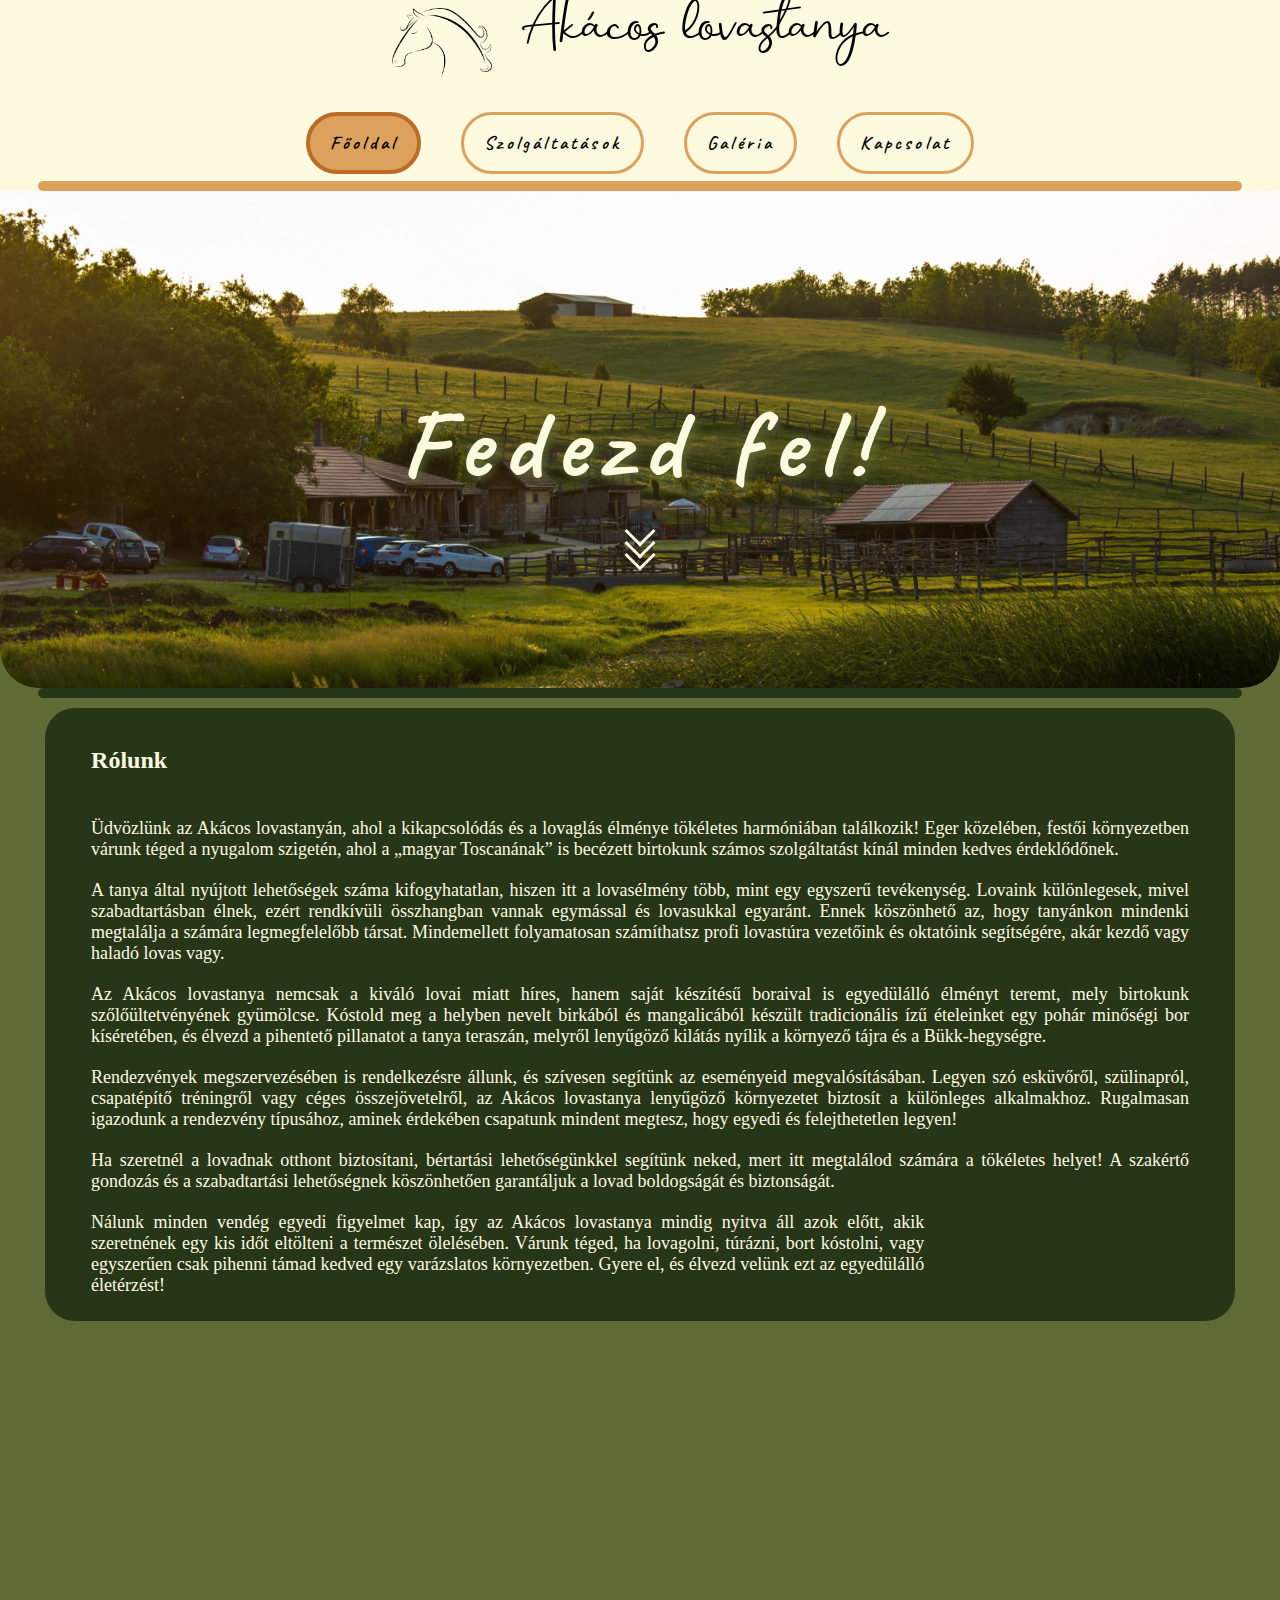
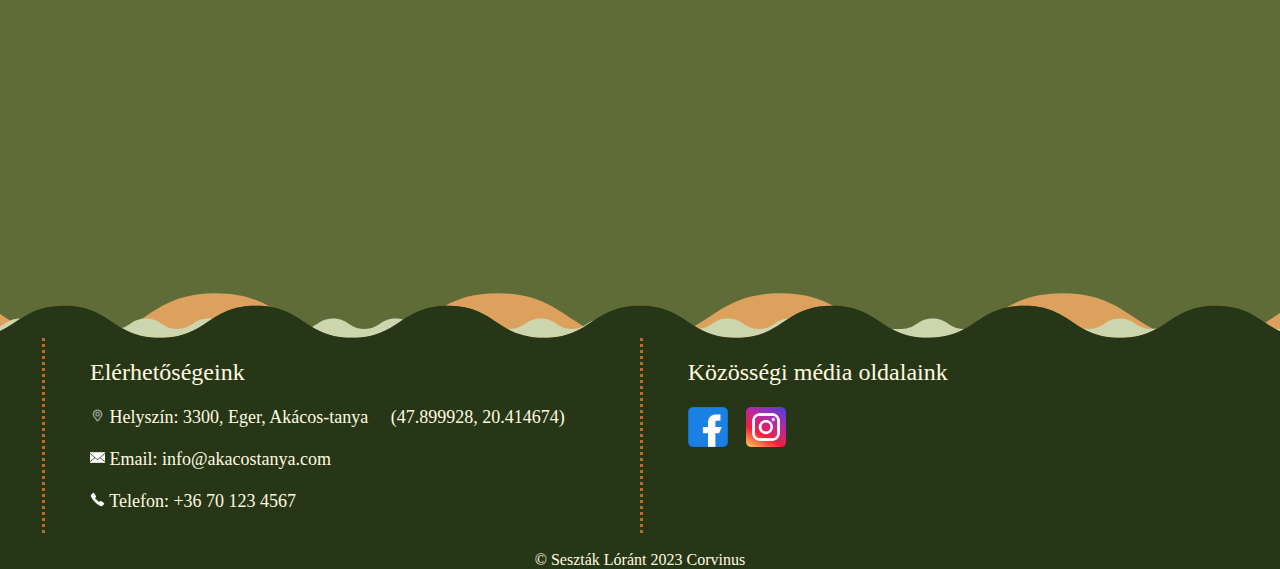
<file: index.html>
<!DOCTYPE html>
<html lang="hu">
<head>
<meta name="author" content="Seszták Lóránt">
<meta name="copyright" content="csak oktatási célokra">
<meta name="description" content="Az Akácos Lovastanya weboldalának főoldala">
<meta charset="UTF-8">
<meta name="viewport" content="width=device-width, initial-scale=1.0">
<link rel="icon" type="image/png" href="kepek/favicon/ms-icon-310x310.png">
<link href="https://fonts.googleapis.com/css2?family=Caveat&display=swap" rel="stylesheet">
<title>Akácos lovastanya</title>
<link href="beadando.css" rel="stylesheet">
<script src="beuszas.js"></script>
</head>
  <body>
    <div class ="marad">
        <header>
            <a href="#"><img src="kepek/logok/logo.png" alt="Az Akácos lovastanya logója"></a>
            <a href="#"><h1>Akácos lovastanya</h1></a>
        </header>
    </div>
    <div class = "gorgetheto">
        <nav id = "navlist">
            <ul>
              <li id="current"><a href="#">Főoldal<span></span><span></span><span></span><span></span></a></li>
              <li><a href="szolgaltatasok.html">Szolgáltatások<span></span><span></span><span></span><span></span></a></li>
              <li><a href="galeria.html">Galéria<span></span><span></span><span></span><span></span></a></li>
              <li><a href="kapcsolat.html">Kapcsolat<span></span><span></span><span></span><span></span></a></li>
            </ul>
        </nav>
        <div class = "fovonal">
            <hr>
        </div>
    </div> 
    <div class = "containerimg">
        <figure>
            <img src="kepek/tanya/fokep.jpg" alt="Az akácos lovastanya a naplementében.">
        </figure>
        <div class="text-block beuszas">
            <a href="#felfedez"><h2>Fedezd fel!</h2></a>
        </div>
        <div class="text-block-nyil beuszas">
          <a href="#felfedez">
          <span></span>
          <span></span>
          <span></span></a>
        </div>
    </div>
    <div class = "masodvonal">
        <hr>
        <a class="anchor" id="felfedez"></a>
    </div>
    <article class = "container">
    <div>
      <div class = "fooldal beuszas">
        <div>
          <h3>Rólunk</h3>
        </div>
        <div>
            Üdvözlünk az Akácos lovastanyán, ahol a kikapcsolódás és a lovaglás élménye tökéletes harmóniában találkozik! Eger közelében, festői környezetben várunk téged a nyugalom szigetén, ahol a „magyar Toscanának” is becézett birtokunk számos szolgáltatást kínál minden kedves érdeklődőnek.
        </div>
        <div>
          A tanya által nyújtott lehetőségek száma kifogyhatatlan, hiszen itt a lovasélmény több, mint egy egyszerű tevékenység. Lovaink különlegesek, mivel szabadtartásban élnek, ezért rendkívüli összhangban vannak egymással és lovasukkal egyaránt. Ennek köszönhető az, hogy tanyánkon mindenki megtalálja a számára legmegfelelőbb társat. Mindemellett folyamatosan számíthatsz profi lovastúra vezetőink és oktatóink segítségére, akár kezdő vagy haladó lovas vagy.
        </div>
        <div>
          Az Akácos lovastanya nemcsak a kiváló lovai miatt híres, hanem saját készítésű boraival is egyedülálló élményt teremt, mely birtokunk szőlőültetvényének gyümölcse. Kóstold meg a helyben nevelt birkából és mangalicából készült tradicionális ízű ételeinket egy pohár minőségi bor kíséretében, és élvezd a pihentető pillanatot a tanya teraszán, melyről lenyűgöző kilátás nyílik a környező tájra és a Bükk-hegységre.
        </div>
        <div>
          Rendezvények megszervezésében is rendelkezésre állunk, és szívesen segítünk az eseményeid megvalósításában. Legyen szó esküvőről, szülinapról, csapatépítő tréningről vagy céges összejövetelről, az Akácos lovastanya lenyűgöző környezetet biztosít a különleges alkalmakhoz. Rugalmasan igazodunk a rendezvény típusához, aminek érdekében csapatunk mindent megtesz, hogy egyedi és felejthetetlen legyen!
        </div>
        <div>
          Ha szeretnél a lovadnak otthont biztosítani, bértartási lehetőségünkkel segítünk neked, mert itt megtalálod számára a tökéletes helyet! A szakértő gondozás és a szabadtartási lehetőségnek köszönhetően garantáljuk a lovad boldogságát és biztonságát.

        </div>
        <div>
          <div class="mellette">
            <div class="mellette1">
              Nálunk minden vendég egyedi figyelmet kap, így az Akácos lovastanya mindig nyitva áll azok előtt, akik szeretnének egy kis időt eltölteni a természet ölelésében. Várunk téged, ha lovagolni, túrázni, bort kóstolni, vagy egyszerűen csak pihenni támad kedved egy varázslatos környezetben. Gyere el, és élvezd velünk ezt az egyedülálló életérzést!
            </div>
            <div class="mellette2 beuszas">
              <a href="szolgaltatasok.html"><strong>Fedezd fel a szolgáltatásainkat!</strong></a>
            </div>
          </div>
        </div>
      </div>
      <div class = "fooldal beuszas">
        <div>
          <h3>Helyszín</h3>
        </div>
        <div>
          <iframe src="https://www.google.com/maps/embed?pb=!1m18!1m12!1m3!1d10699.535633844147!2d20.40946541008202!3d47.899932226781544!2m3!1f0!2f0!3f0!3m2!1i1024!2i768!4f13.1!3m3!1m2!1s0x474093f2fdf0b1f1%3A0xaa1a38ea3ffb01c2!2sAk%C3%A1cos-Tanya!5e0!3m2!1shu!2shu!4v1699645693587!5m2!1shu!2shu" height="300" style="border:0;" allowfullscreen="" loading="lazy" referrerpolicy="no-referrer-when-downgrade"></iframe>
        </div>
      </div>
    </div>
    </article>
    <div class="row">
        <svg preserveAspectRatio="xMidYMax meet" class="svg-separator sep1" viewBox="0 0 1600 100"
          data-height="100">
          <path class="" style="opacity: 1;fill: #dda15e;" d="M1040,56c0.5,0,1,0,1.6,0c-16.6-8.9-36.4-15.7-66.4-15.7c-56,0-76.8,23.7-106.9,41C881.1,89.3,895.6,96,920,96
            C979.5,96,980,56,1040,56z">
          </path>
          <path class="" style="opacity: 1;fill: #dda15e;" d="M1699.8,96l0,10H1946l-0.3-6.9c0,0,0,0-88,0s-88.6-58.8-176.5-58.8c-51.4,0-73,20.1-99.6,36.8
            c14.5,9.6,29.6,18.9,58.4,18.9C1699.8,96,1699.8,96,1699.8,96z">
          </path>
          <path class="" style="opacity: 1;fill: #dda15e;" d="M1400,96c19.5,0,32.7-4.3,43.7-10c-35.2-17.3-54.1-45.7-115.5-45.7c-32.3,0-52.8,7.9-70.2,17.8
            c6.4-1.3,13.6-2.1,22-2.1C1340.1,56,1340.3,96,1400,96z">
          </path>
          <path class="" style="opacity: 1;fill: #dda15e;" d="M320,56c6.6,0,12.4,0.5,17.7,1.3c-17-9.6-37.3-17-68.5-17c-60.4,0-79.5,27.8-114,45.2
            c11.2,6,24.6,10.5,44.8,10.5C260,96,259.9,56,320,56z">
          </path>
          <path class="" style="opacity: 1;fill: #dda15e;" d="M680,96c23.7,0,38.1-6.3,50.5-13.9C699.6,64.8,679,40.3,622.2,40.3c-30,0-49.8,6.8-66.3,15.8
            c1.3,0,2.7-0.1,4.1-0.1C619.7,56,620.2,96,680,96z">
          </path>
          <path class="" style="opacity: 1;fill: #dda15e;" d="M-40,95.6c28.3,0,43.3-8.7,57.4-18C-9.6,60.8-31,40.2-83.2,40.2c-14.3,0-26.3,1.6-36.8,4.2V106h60V96L-40,95.6
            z">
          </path>
          <path class="" style="opacity: 1;fill: #ccd5ae;" d="M504,73.4c-2.6-0.8-5.7-1.4-9.6-1.4c-19.4,0-19.6,13-39,13c-19.4,0-19.5-13-39-13c-14,0-18,6.7-26.3,10.4
            C402.4,89.9,416.7,96,440,96C472.5,96,487.5,84.2,504,73.4z">
          </path>
          <path class="" style="opacity: 1;fill: #ccd5ae;" d="M1205.4,85c-0.2,0-0.4,0-0.6,0c-19.5,0-19.5-13-39-13s-19.4,12.9-39,12.9c0,0-5.9,0-12.3,0.1
            c11.4,6.3,24.9,11,45.5,11C1180.6,96,1194.1,91.2,1205.4,85z">
          </path>
          <path class="" style="opacity: 1;fill: #ccd5ae;" d="M1447.4,83.9c-2.4,0.7-5.2,1.1-8.6,1.1c-19.3,0-19.6-13-39-13s-19.6,13-39,13c-3,0-5.5-0.3-7.7-0.8
            c11.6,6.6,25.4,11.8,46.9,11.8C1421.8,96,1435.7,90.7,1447.4,83.9z">
          </path>
          <path class="" style="opacity: 1;fill: #ccd5ae;" d="M985.8,72c-17.6,0.8-18.3,13-37,13c-19.4,0-19.5-13-39-13c-18.2,0-19.6,11.4-35.5,12.8
            c11.4,6.3,25,11.2,45.7,11.2C953.7,96,968.5,83.2,985.8,72z">
          </path>
          <path class="" style="opacity: 1;fill: #ccd5ae;" d="M743.8,73.5c-10.3,3.4-13.6,11.5-29,11.5c-19.4,0-19.5-13-39-13s-19.5,13-39,13c-0.9,0-1.7,0-2.5-0.1
            c11.4,6.3,25,11.1,45.7,11.1C712.4,96,727.3,84.2,743.8,73.5z">
          </path>
          <path class="" style="opacity: 1;fill: #ccd5ae;" d="M265.5,72.3c-1.5-0.2-3.2-0.3-5.1-0.3c-19.4,0-19.6,13-39,13c-19.4,0-19.6-13-39-13
            c-15.9,0-18.9,8.7-30.1,11.9C164.1,90.6,178,96,200,96C233.7,96,248.4,83.4,265.5,72.3z">
          </path>
          <path class="" style="opacity: 1;fill: #ccd5ae;" d="M1692.3,96V85c0,0,0,0-19.5,0s-19.6-13-39-13s-19.6,13-39,13c-0.1,0-0.2,0-0.4,0c11.4,6.2,24.9,11,45.6,11
            C1669.9,96,1684.8,96,1692.3,96z">
          </path>
          <path class="" style="opacity: 1;fill: #ccd5ae;"
            d="M25.5,72C6,72,6.1,84.9-13.5,84.9L-20,85v8.9C0.7,90.1,12.6,80.6,25.9,72C25.8,72,25.7,72,25.5,72z">
          </path>
          <path class="" style="fill: #283618;" d="M-40,95.6C20.3,95.6,20.1,56,80,56s60,40,120,40s59.9-40,120-40s60.3,40,120,40s60.3-40,120-40
            s60.2,40,120,40s60.1-40,120-40s60.5,40,120,40s60-40,120-40s60.4,40,120,40s59.9-40,120-40s60.3,40,120,40s60.2-40,120-40
            s60.2,40,120,40s59.8,0,59.8,0l0.2,143H-60V96L-40,95.6z">
          </path>
        </svg>
    </div>
    <footer class = "elrendezes">
      <br>
      <div class = elrendezes1>
        <br><span class="nagyobb">Elérhetőségeink</span><br><br>
        <img class="kisikon" src="kepek/ikonok/hely.png" alt="Helyszín ikon">
        Helyszín: 3300, Eger, Akácos-tanya &nbsp;&nbsp;&nbsp;&nbsp;(47.899928, 20.414674)<br><br>
        <img class="kisikon" src="kepek/ikonok/email.png" alt="Email ikon">
        Email: info@akacostanya.com<br><br>
        <img class="kisikon" src="kepek/ikonok/telefon.png" alt="Telefon ikon">
        Telefon: +36 70 123 4567<br><br>
      </div>
      <div class = elrendezes1>
        <br><span class="nagyobb">Közösségi média oldalaink</span><br><br>
          <a href="https://www.facebook.com/profile.php?id=100093362193003" target="_blank"><img src="kepek/ikonok/facebook.png" alt="A facebook logója"></a>&nbsp;&nbsp;&nbsp;
          <a href="https://www.instagram.com/akacostanyaeger/" target="_blank"><img src="kepek/ikonok/instagram.png" alt="Az intagram logója"></a>
        <br>
      </div>
      <br>
      <div>
        <br>
      </div>
      <div class="copyright">
        <br>
      </div>
      <div class="copyright">
        © Seszták Lóránt 2023 Corvinus
      </div>
    </footer>
  </body>
</html>
</file>
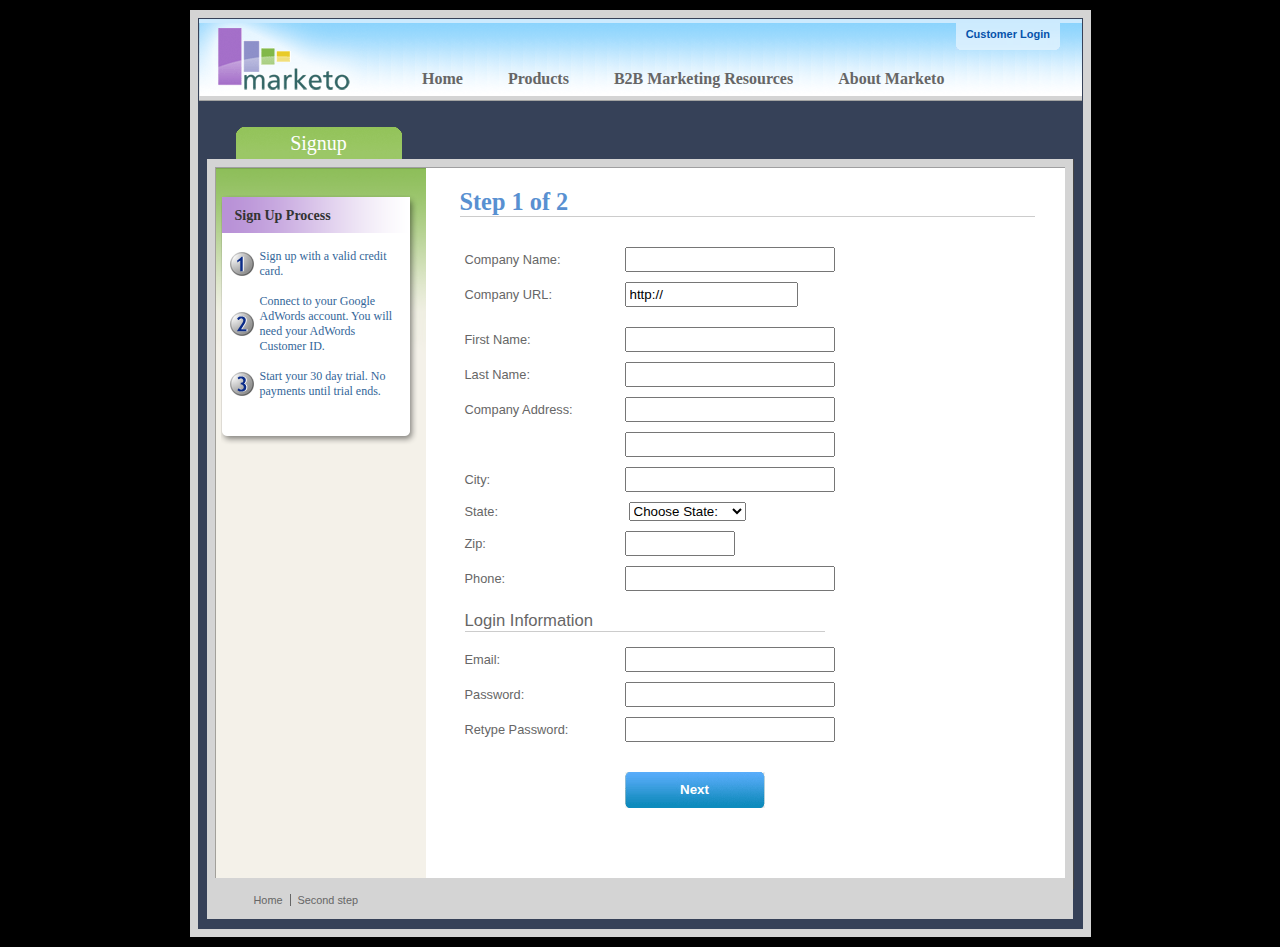
<file: jquery-validation-1.19.5/demo/marketo/index.html>
<!DOCTYPE html>
<html lang="en">
<head>
	<meta charset="utf-8">
	<title>Subscription Signup | Marketo</title>
	<script src="../../lib/jquery.js"></script>
	<script src="../../lib/jquery.mockjax.js"></script>
	<script src="../../dist/jquery.validate.js"></script>
	<script src="jquery.maskedinput.js"></script>
	<script src="mktSignup.js"></script>
	<link rel="stylesheet" href="stylesheet.css">
</head>
<body>
<!-- start page wrapper -->
<div id="letterbox">
	<!-- start header container -->
	<div id="header-background">
		<div class="nav-global-container">
			<div class="login">
				<a href="#">
					<span></span>Customer Login</a>
			</div>
			<div class="logo">
				<a href="#">
					<img src="images/logo_marketo.gif" width="168" height="73" alt="Marketo">
				</a>
			</div>
			<div class="nav-global">
				<ul>
					<li>
						<a href="#" class="nav-g01">
							<span></span>Home</a>
					</li>
					<li>
						<a href="#" class="nav-g02">
							<span></span>Products</a>
					</li>
					<li>
						<a href="#" class="nav-g04">
							<span></span>B2B Marketing Resources</a>
					</li>
					<li>
						<a href="#" class="nav-g05">
							<span></span>About Marketo</a>
					</li>
				</ul>
			</div>
		</div>
	</div>
	<!-- end header container -->
	<div class="line-grey-tier"></div>
	<!-- start page container 2 div-->
	<div id="page-container" class="resize">
		<div id="page-content-inner" class="resize">
			<!-- start col-main -->
			<div id="col-main" class="resize" style="">
				<!-- start main content -->
				<div class="main-content resize">
					<div class="action-container" style="display:none;"></div>
					<h1>Step 1 of 2</h1>
					<p>
					</p>
					<br clear="all">
					<div>
						<form id="profileForm" type="actionForm" action="step2.htm" method="get">
							<div class="error" style="display:none;">
								<img src="images/warning.gif" alt="Warning!" width="24" height="24" style="float:left; margin: -5px 10px 0px 0px;">
								<span></span>.
								<br clear="all">
							</div>
							<table cellpadding="0" cellspacing="0" border="0">
								<tr>
									<td class="label">
										<label for="co_name">Company Name:</label>
									</td>
									<td class="field">
										<input id="co_name" class="required" maxlength="40" name="co_name" size="20" type="text" tabindex="1" value="">
									</td>
								</tr>
								<tr>
									<td class="label">
										<label for="co_url">Company URL:</label>
									</td>
									<td class="field">
										<input id="co_url" class="required defaultInvalid url" maxlength="40" name="co_url" style="width:163px" type="text" tabindex="2" value="http://">
									</td>
								</tr>
								<tr>
									<td>
									<td>
								</tr>
								<tr>
									<td class="label">
										<label for="first_name">First Name:</label>
									</td>
									<td class="field">
										<input id="first_name" class="required" maxlength="40" name="first_name" size="20" type="text" tabindex="3" value="">
									</td>
								</tr>
								<tr>
									<td class="label">
										<label for="last_name">Last Name:</label>
									</td>
									<td class="field">
										<input id="last_name" class="required" maxlength="40" name="last_name" size="20" type="text" tabindex="4" value="">
									</td>
								</tr>
								<tr>
									<td class="label">
										<label for="address1">Company Address:</label>
									</td>
									<td class="field">
										<input maxlength="40" class="required" name="address1" size="20" type="text" tabindex="5" value="">
									</td>
								</tr>
								<tr>
									<td class="label"></td>
									<td class="field">
										<input maxlength="40" name="address2" size="20" type="text" tabindex="6" value="">
									</td>
								</tr>
								<tr>
									<td class="label">
										<label for="city">City:</label>
									</td>
									<td class="field">
										<input maxlength="40" class="required" name="city" size="20" type="text" tabindex="7" value="">
									</td>
								</tr>
								<tr>
									<td class="label">
										<label for="state">State:</label>
									</td>
									<td class="field">
										<select id="state" class="required" name="state" style="margin-left: 4px;" tabindex="8">
											<option value="">Choose State:</option>
											<option value="AL">Alabama</option>
											<option value="AK">Alaska</option>
											<option value="AZ">Arizona</option>
											<option value="AR">Arkansas</option>
											<option value="CA">California</option>
											<option value="CO">Colorado</option>
											<option value="CT">Connecticut</option>
											<option value="DE">Delaware</option>
											<option value="FL">Florida</option>
											<option value="GA">Georgia</option>
											<option value="HI">Hawaii</option>
											<option value="ID">Idaho</option>
											<option value="IL">Illinois</option>
											<option value="IN">Indiana</option>
											<option value="IA">Iowa</option>
											<option value="KS">Kansas</option>
											<option value="KY">Kentucky</option>
											<option value="LA">Louisiana</option>
											<option value="ME">Maine</option>
											<option value="MD">Maryland</option>
											<option value="MA">Massachusetts</option>
											<option value="MI">Michigan</option>
											<option value="MN">Minnesota</option>
											<option value="MS">Mississippi</option>
											<option value="MO">Missouri</option>
											<option value="MT">Montana</option>
											<option value="NE">Nebraska</option>
											<option value="NV">Nevada</option>
											<option value="NH">New Hampshire</option>
											<option value="NJ">New Jersey</option>
											<option value="NM">New Mexico</option>
											<option value="NY">New York</option>
											<option value="NC">North Carolina</option>
											<option value="ND">North Dakota</option>
											<option value="OH">Ohio</option>
											<option value="OK">Oklahoma</option>
											<option value="OR">Oregon</option>
											<option value="PA">Pennsylvania</option>
											<option value="RI">Rhode Island</option>
											<option value="SC">South Carolina</option>
											<option value="SD">South Dakota</option>
											<option value="TN">Tennessee</option>
											<option value="TX">Texas</option>
											<option value="UT">Utah</option>
											<option value="VT">Vermont</option>
											<option value="VA">Virginia</option>
											<option value="WA">Washington</option>
											<option value="WV">West Virginia</option>
											<option value="WI">Wisconsin</option>
											<option value="WY">Wyoming</option>
										</select>
									</td>
								</tr>
								<tr>
									<td class="label">
										<label for="zip">Zip:</label>
									</td>
									<td class="field">
										<input maxlength="10" name="zip" style="width: 100px" type="text" class="required zipcode" tabindex="9" value="">
									</td>
								</tr>
								<tr>
									<td class="label">
										<label for="phone">Phone:</label>
									</td>
									<td class="field">
										<input id="phone" maxlength="14" name="phone" type="text" class="required phone" tabindex="10" value="">
									</td>
								</tr>
								<tr>
									<td colspan="2">
										<h2 style="border-bottom: 1px solid #CCCCCC;">Login Information</h2>
									</td>
								</tr>
								<tr>
									<td class="label">
										<label for="email">Email:</label>
									</td>
									<td class="field">
										<input id="email" class="required email" remote="emails.action" maxlength="40" name="email" size="20" type="text" tabindex="11" value="">
									</td>
								</tr>
								<tr>
									<td class="label">
										<label for="password1">Password:</label>
									</td>
									<td class="field">
										<input id="password1" class="required password" maxlength="40" name="password1" size="20" type="password" tabindex="12" value="">
									</td>
								</tr>
								<tr>
									<td class="label">
										<label for="password2">Retype Password:</label>
									</td>
									<td class="field">
										<input id="password2" class="required" equalTo="#password1" maxlength="40" name="password2" size="20" type="password" tabindex="13" value="">
										<div class="formError"></div>
									</td>
								</tr>
								<tr>
									<td></td>
									<td>
										<div class="buttonSubmit">
											<span></span>
											<input class="formButton" type="submit" value="Next" style="width: 140px" tabindex="14">
										</div>
									</td>
								</tr>
							</table>
							<br>
							<br>
						</form>
						<br clear="all">
					</div>
				</div>
				<!-- end main content -->
				<br>
			</div>
			<!-- end col-main -->
			<!-- start left col -->
			<div id="col-left" class="nav-left-back empty resize" style="position: absolute; min-height: 450px;">
				<div class="col-left-header-tab" style="position: absolute;">Signup</div>
				<div class="nav-left"></div>
				<div class="left-nav-callout png" style="top: 15px; margin-bottom: 100px;">
					<img src="images/left-nav-callout-long.png" class="png" alt="">
					<h6>Sign Up Process</h6>
					<a style="background-image: url(images/step1-24.gif); font-weight: normal; text-decoration: none; cursor: default;">Sign up with a valid credit card.</a>
					<a style="background-image: url(images/step2-24.gif); font-weight: normal; text-decoration: none; cursor: default;">Connect to your Google AdWords account.  You will need your AdWords Customer ID.</a>
					<a style="background-image: url(images/step3-24.gif); font-weight: normal; text-decoration: none; cursor: default;">Start your 30 day trial.  No payments until trial ends.</a>
				</div>
				<div class="footerAddress">
					<b>Marketo Inc.</b>
					<br>1710 S. Amphlett Blvd.
					<br>San Mateo, CA 94402 USA
					<br>
				</div>
				<br clear="all">
			</div>
			<!-- end left col -->
		</div>
	</div>
	<!-- end page container 2 divs-->
	<div id="footer-container" align="center">
		<div class="footer">
			<ul>
				<li><a href="..">Home</a>
				</li>
				<li class="line-off"><a href="step2.htm">Second step</a>
				</li>
			</ul>
		</div>
	</div>
	<!-- end page wrapper -->
</div>
</body>
</html>
</file>
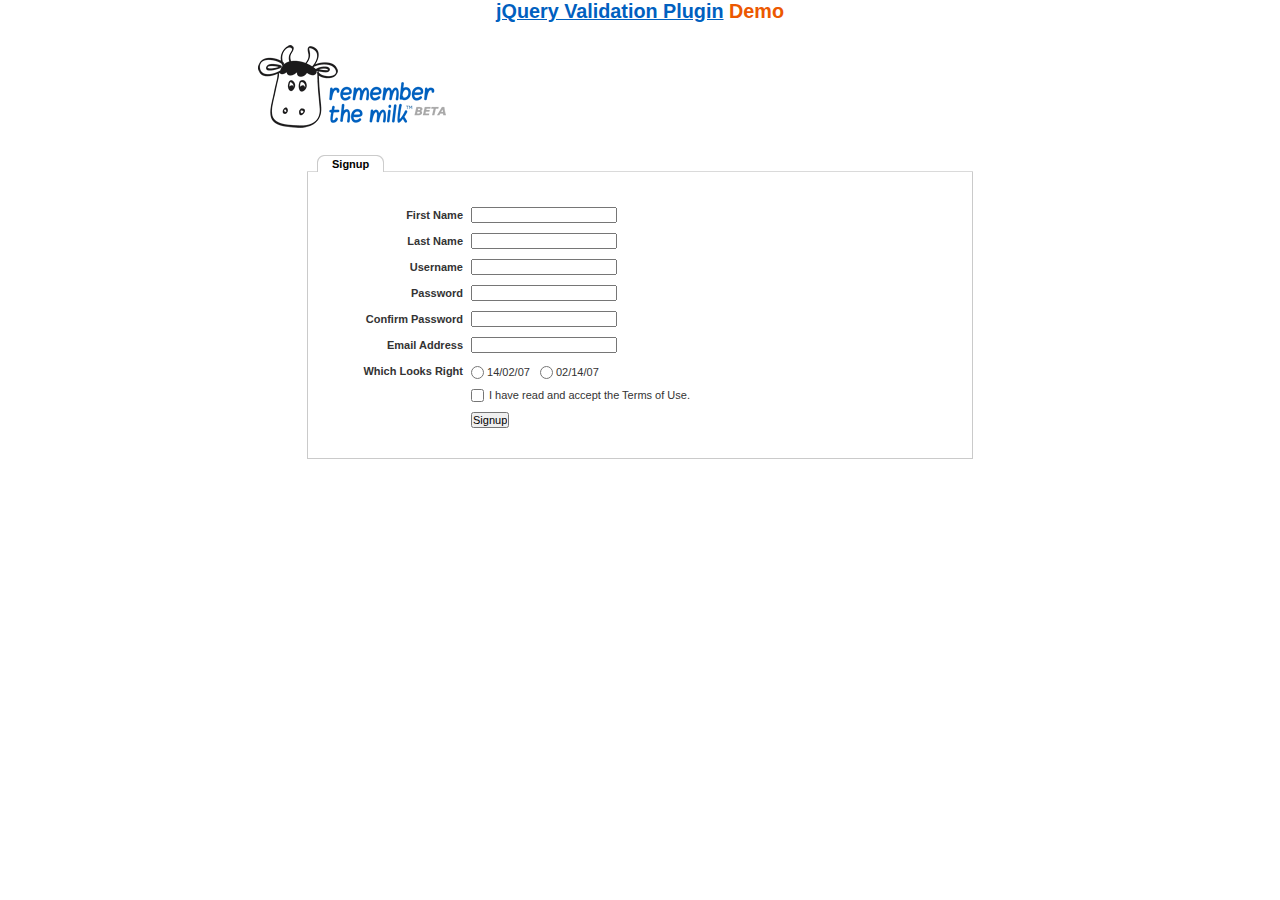
<file: jquery-validation-1.19.5/demo/milk/index.html>
<!DOCTYPE html>
<html lang="en">
<head>
	<meta charset="utf-8">
	<title>Remember The Milk signup form - jQuery Validate plugin demo - with friendly permission from the RTM team</title>
	<link rel="stylesheet" href="milk.css">
	<script src="../../lib/jquery.js"></script>
	<script src="../../lib/jquery.mockjax.js"></script>
	<script src="../../dist/jquery.validate.js"></script>
	<script>
	$(document).ready(function() {
		$.mockjax({
			url: "emails.action",
			response: function(settings) {
				var email = settings.data.email,
					emails = ["glen@marketo.com", "george@bush.gov", "me@god.com", "aboutface@cooper.com", "steam@valve.com", "bill@gates.com"];
				this.responseText = "true";
				if ($.inArray(email, emails) !== -1) {
					this.responseText = "false";
				}
			},
			responseTime: 500
		});

		$.mockjax({
			url: "users.action",
			response: function(settings) {
				var user = settings.data.username,
					users = ["asdf", "Peter", "Peter2", "George"];
				this.responseText = "true";
				if ($.inArray(user, users) !== -1) {
					this.responseText = "false";
				}
			},
			responseTime: 500
		});

		// validate signup form on keyup and submit
		var validator = $("#signupform").validate({
			rules: {
				firstname: "required",
				lastname: "required",
				username: {
					required: true,
					minlength: 2,
					remote: "users.action"
				},
				password: {
					required: true,
					minlength: 5
				},
				password_confirm: {
					required: true,
					minlength: 5,
					equalTo: "#password"
				},
				email: {
					required: true,
					email: true,
					remote: "emails.action"
				},
				dateformat: "required",
				terms: "required"
			},
			messages: {
				firstname: "Enter your firstname",
				lastname: "Enter your lastname",
				username: {
					required: "Enter a username",
					minlength: jQuery.validator.format("Enter at least {0} characters"),
					remote: jQuery.validator.format("{0} is already in use")
				},
				password: {
					required: "Provide a password",
					minlength: jQuery.validator.format("Enter at least {0} characters")
				},
				password_confirm: {
					required: "Repeat your password",
					minlength: jQuery.validator.format("Enter at least {0} characters"),
					equalTo: "Enter the same password as above"
				},
				email: {
					required: "Please enter a valid email address",
					minlength: "Please enter a valid email address",
					remote: jQuery.validator.format("{0} is already in use")
				},
				dateformat: "Choose your preferred dateformat",
				terms: " "
			},
			// the errorPlacement has to take the table layout into account
			errorPlacement: function(error, element) {
				if (element.is(":radio"))
					error.appendTo(element.parent().next().next());
				else if (element.is(":checkbox"))
					error.appendTo(element.next());
				else
					error.appendTo(element.parent().next());
			},
			// specifying a submitHandler prevents the default submit, good for the demo
			submitHandler: function() {
				alert("submitted!");
			},
			// set this class to error-labels to indicate valid fields
			success: function(label) {
				// set &nbsp; as text for IE
				label.html("&nbsp;").addClass("checked");
			},
			highlight: function(element, errorClass) {
				$(element).parent().next().find("." + errorClass).removeClass("checked");
			}
		});

		// propose username by combining first- and lastname
		$("#username").focus(function() {
			var firstname = $("#firstname").val();
			var lastname = $("#lastname").val();
			if (firstname && lastname && !this.value) {
				this.value = (firstname + "." + lastname).toLowerCase();
			}
		});
	});
	</script>
</head>
<body>
<h1 id="banner"><a href="https://jqueryvalidation.org/">jQuery Validation Plugin</a> Demo</h1>
<div id="main">
	<div id="content">
		<div id="header">
			<div id="headerlogo">
				<img src="milk.png" alt="Remember The Milk">
			</div>
		</div>
		<div style="clear: both;">
			<div></div>
		</div>
		<div class="content">
			<div id="signupbox">
				<div id="signuptab">
					<ul>
						<li id="signupcurrent"><a href=" ">Signup</a>
						</li>
					</ul>
				</div>
				<div id="signupwrap">
					<form id="signupform" autocomplete="off" method="get" action="">
						<table>
							<tr>
								<td class="label">
									<label id="lfirstname" for="firstname">First Name</label>
								</td>
								<td class="field">
									<input id="firstname" name="firstname" type="text" value="" maxlength="100">
								</td>
								<td class="status"></td>
							</tr>
							<tr>
								<td class="label">
									<label id="llastname" for="lastname">Last Name</label>
								</td>
								<td class="field">
									<input id="lastname" name="lastname" type="text" value="" maxlength="100">
								</td>
								<td class="status"></td>
							</tr>
							<tr>
								<td class="label">
									<label id="lusername" for="username">Username</label>
								</td>
								<td class="field">
									<input id="username" name="username" type="text" value="" maxlength="50">
								</td>
								<td class="status"></td>
							</tr>
							<tr>
								<td class="label">
									<label id="lpassword" for="password">Password</label>
								</td>
								<td class="field">
									<input id="password" name="password" type="password" maxlength="50" value="">
								</td>
								<td class="status"></td>
							</tr>
							<tr>
								<td class="label">
									<label id="lpassword_confirm" for="password_confirm">Confirm Password</label>
								</td>
								<td class="field">
									<input id="password_confirm" name="password_confirm" type="password" maxlength="50" value="">
								</td>
								<td class="status"></td>
							</tr>
							<tr>
								<td class="label">
									<label id="lemail" for="email">Email Address</label>
								</td>
								<td class="field">
									<input id="email" name="email" type="text" value="" maxlength="150">
								</td>
								<td class="status"></td>
							</tr>
							<tr>
								<td class="label">
									<label>Which Looks Right</label>
								</td>
								<td class="field" colspan="2" style="vertical-align: top; padding-top: 2px;">
									<table>
										<tbody>
											<tr>
												<td style="padding-right: 5px;">
													<input id="dateformat_eu" name="dateformat" type="radio" value="0">
													<label id="ldateformat_eu" for="dateformat_eu">14/02/07</label>
												</td>
												<td style="padding-left: 5px;">
													<input id="dateformat_am" name="dateformat" type="radio" value="1">
													<label id="ldateformat_am" for="dateformat_am">02/14/07</label>
												</td>
												<td>
												</td>
											</tr>
										</tbody>
									</table>
								</td>
							</tr>
							<tr>
								<td class="label">&nbsp;</td>
								<td class="field" colspan="2">
									<div id="termswrap">
										<input id="terms" type="checkbox" name="terms">
										<label id="lterms" for="terms">I have read and accept the Terms of Use.</label>
									</div>
									<!-- /termswrap -->
								</td>
							</tr>
							<tr>
								<td class="label">
									<label id="lsignupsubmit" for="signupsubmit">Signup</label>
								</td>
								<td class="field" colspan="2">
									<input id="signupsubmit" name="signup" type="submit" value="Signup">
								</td>
							</tr>
						</table>
					</form>
				</div>
			</div>
		</div>
	</div>
</div>
</body>
</html>
</file>
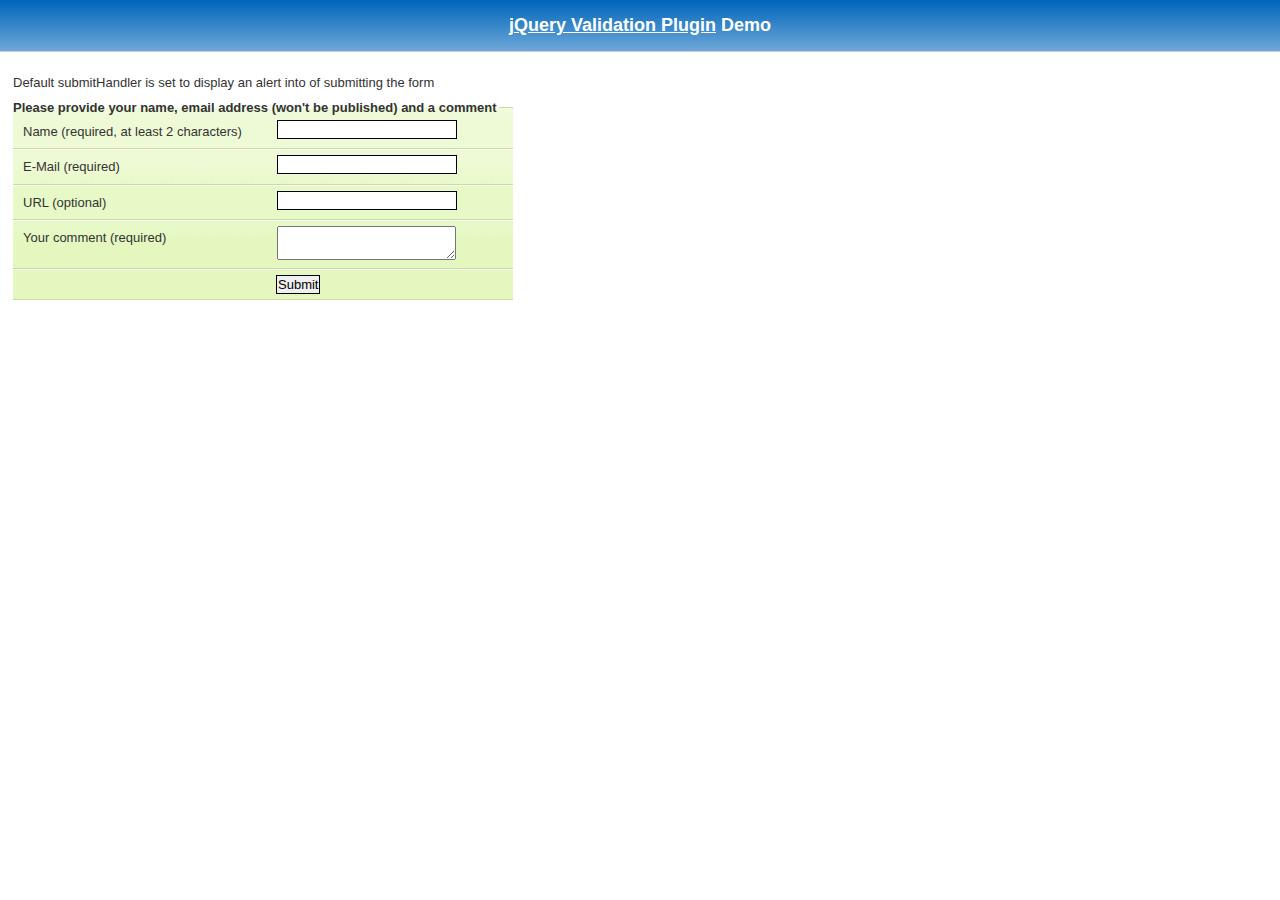
<file: jquery-validation-1.19.5/demo/requirejs/index.html>
<!DOCTYPE html>
<html lang="en">
	<head>
		<meta charset="utf-8">
		<title>jQuery validation plug-in - requirejs demo</title>

		<link rel="stylesheet" href="../css/screen.css">

		<style type="text/css">
			#commentForm { width: 500px; }
			#commentForm label { width: 250px; }
			#commentForm label.error, #commentForm input.submit { margin-left: 253px; }
		</style>
</head>
<body>

	<h1 id="banner"><a href="https://jqueryvalidation.org/">jQuery Validation Plugin</a> Demo</h1>
	<div id="main">

		<p>Default submitHandler is set to display an alert into of submitting the form</p>
		<form class="cmxform" id="commentForm" method="get" action="">
			<fieldset>
				<legend>Please provide your name, email address (won't be published) and a comment</legend>
				<p>
					<label for="cname">Name (required, at least 2 characters)</label>
					<input id="cname" name="name" minlength="2" type="text" required>
				</p>
				<p>
					<label for="cemail">E-Mail (required)</label>
					<input id="cemail" type="email" name="email" required>
				</p>
				<p>
					<label for="curl">URL (optional)</label>
					<input id="curl" type="url" name="url">
				</p>
				<p>
					<label for="ccomment">Your comment (required)</label>
					<textarea id="ccomment" name="comment" required></textarea>
				</p>
				<p>
					<input class="submit" type="submit" value="Submit">
				</p>
			</fieldset>
		</form>

		<script>
		var require = {
			paths: {
				"jquery": "../../lib/jquery-3.1.1"
			}
		};
		</script>
		<script src="../../lib/require.js" data-main="app.js"></script>
	</div>
</body>
</html>
</file>
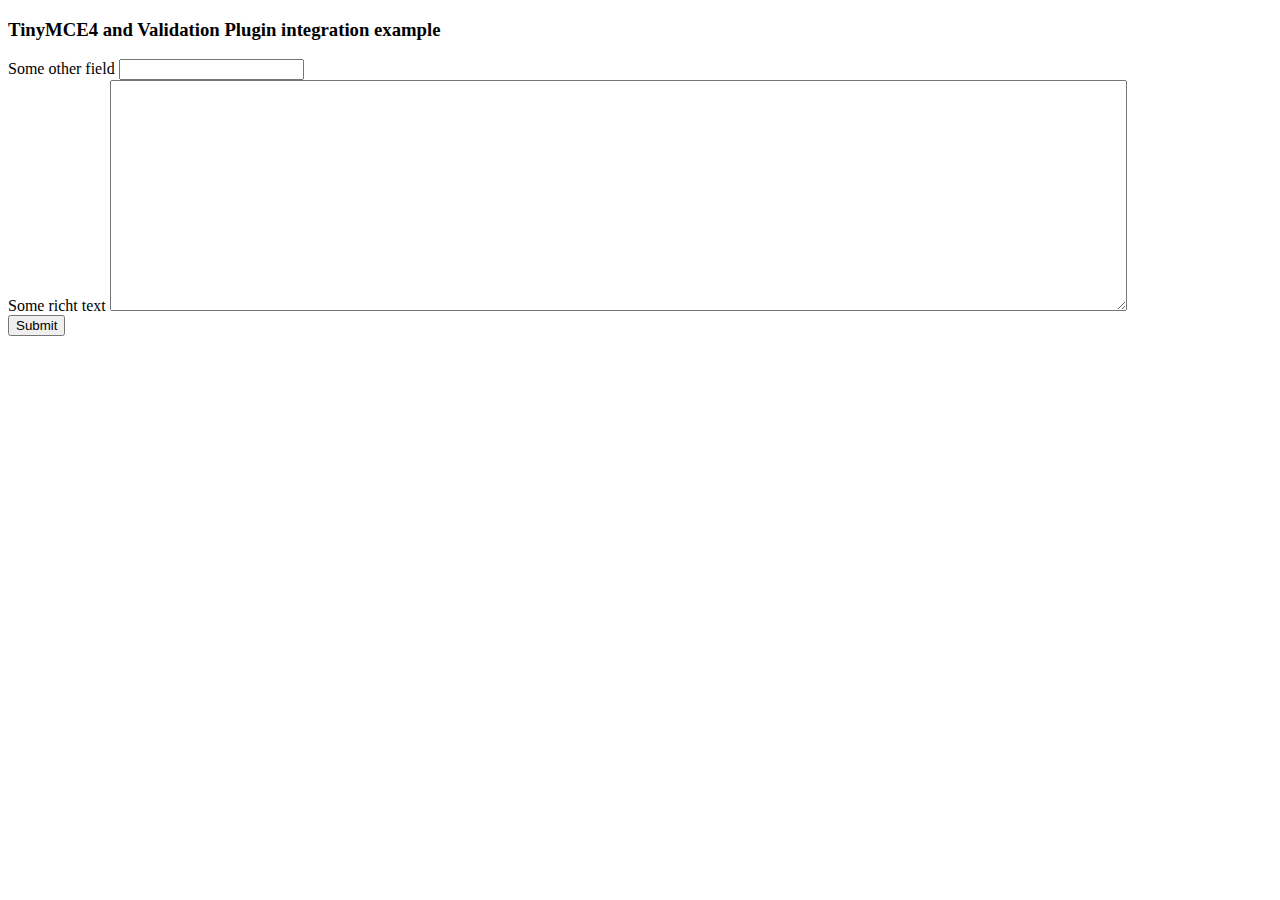
<file: jquery-validation-1.19.5/demo/tinymce4/index.html>
<!doctype html>
<html lang="en">
<head>
	<meta charset="utf-8">
	<title>jQuery Validation plugin: integration with TinyMCE</title>
	<script src="../../lib/jquery.js"></script>
	<script src="../../dist/jquery.validate.js"></script>
	<script src="//tinymce.cachefly.net/4.1/tinymce.min.js"></script>
	<script>
	tinymce.init({
		mode: "textareas",

		setup: function(editor) {
			editor.on('change', function(e) {
				tinymce.triggerSave();
				$("#" + editor.id).valid();
			});
		}

	});
	$(function() {
		var validator = $("#myform").submit(function() {
			// update underlying textarea before submit validation
			tinyMCE.triggerSave();
		}).validate({
			ignore: "",
			rules: {
				title: "required",
				content: "required"
			},
			errorPlacement: function(label, element) {
				// position error label after generated textarea
				if (element.is("textarea")) {
					label.insertAfter(element.next());
				} else {
					label.insertAfter(element)
				}
			}
		});
		validator.focusInvalid = function() {
			// put focus on tinymce on submit validation
			if (this.settings.focusInvalid) {
				try {
					var toFocus = $(this.findLastActive() || this.errorList.length && this.errorList[0].element || []);
					if (toFocus.is("textarea")) {
						tinyMCE.get(toFocus.attr("id")).focus();
					} else {
						toFocus.filter(":visible").focus();
					}
				} catch (e) {
					// ignore IE throwing errors when focusing hidden elements
				}
			}
		}
	})
	</script>
	<!-- /TinyMCE -->
</head>
<body>
<form id="myform" action="">
	<h3>TinyMCE4 and Validation Plugin integration example</h3>
	<label>Some other field</label>
	<input name="title">
	<br>
	<label>Some richt text</label>
	<textarea id="content" name="content" rows="15" cols="80" style="width: 80%"></textarea>
	<br>
	<input type="submit" name="save" value="Submit">
</form>
</body>
</html>
</file>
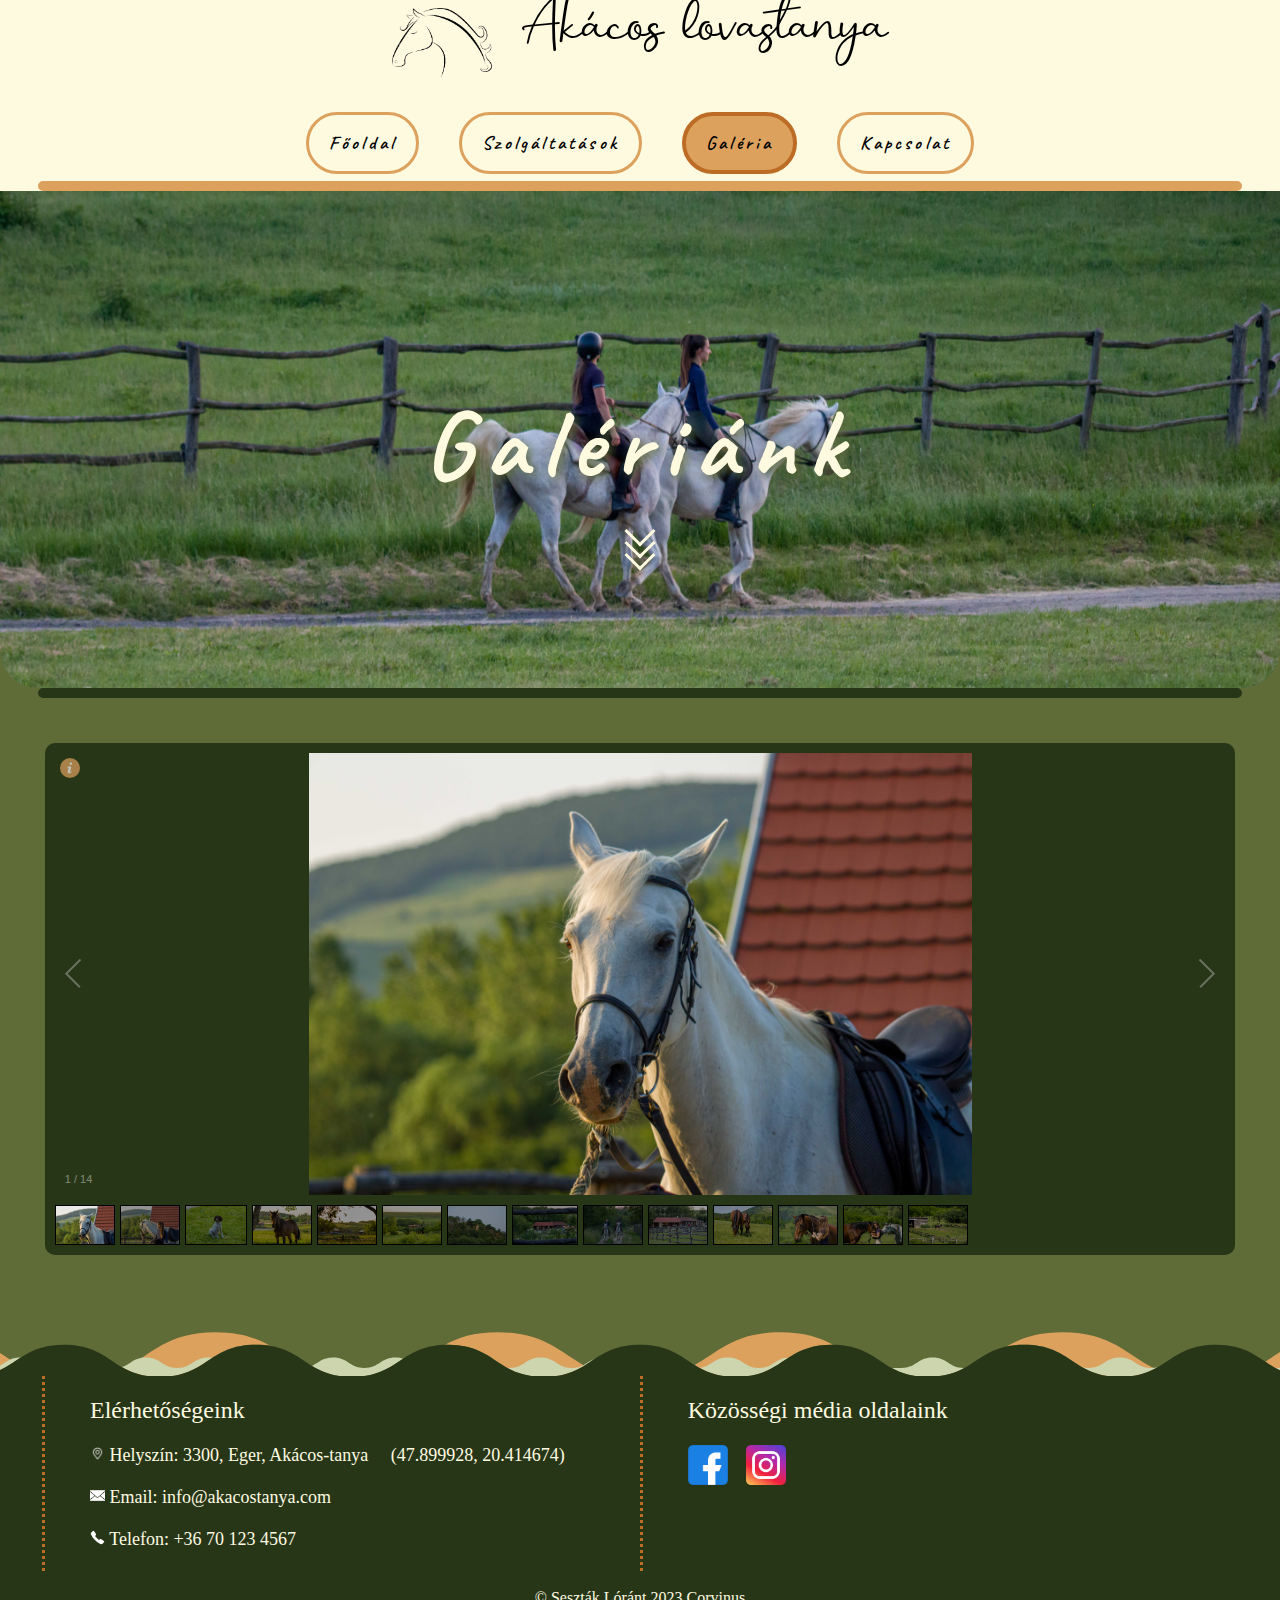
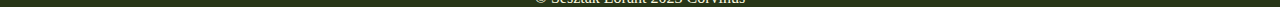
<file: galeria.html>
<!DOCTYPE html>
<html lang="hu">
<head>
<meta name="author" content="Seszták Lóránt">
<meta name="copyright" content="csak oktatási célokra">
<meta name="description" content="Az Akácos Lovastanya weboldalának főoldala">
<meta charset="UTF-8">
<meta name="viewport" content="width=device-width, initial-scale=1.0">
<link rel="icon" type="image/png" href="kepek/favicon/ms-icon-310x310.png">
<link href="https://fonts.googleapis.com/css2?family=Caveat&display=swap" rel="stylesheet">
<title>Akácos lovastanya</title>
<link href="beadando.css" rel="stylesheet">
<script src="beuszas.js"></script>
<script src="jquery-3.7.1.js"></script>
<script src="galleria-1.6.1/dist/galleria.js"></script>
<script src="galleria-1.6.1/src/themes/classic/galleria.classic.js"></script>
<script>
  $(document).ready(function()
  {
    $('#images').galleria
    (
    width = 500,
    height = 500
    );
  }
  );
</script>
</head>
<body>
    <div class ="marad">
        <header>
            <a href="#"><img src="kepek/logok/logo.png" alt="Az Akácos lovastanya logója"></a>
            <a href="#"><h1>Akácos lovastanya</h1></a>
        </header>
    </div>
    <div class = "gorgetheto">
        <nav id = "navlist">
            <ul>
                <li><a href="index.html">Főoldal</a><span></span><span></span><span></span><span></span></li>
                <li><a href="szolgaltatasok.html">Szolgáltatások</a><span></span><span></span><span></span><span></span></li>
                <li id="current"><a href="#">Galéria</a><span></span><span></span><span></span><span></span></li>
                <li><a href="kapcsolat.html">Kapcsolat</a><span></span><span></span><span></span><span></span></li>
            </ul>
        </nav>
        <div class = "fovonal">
            <hr>
        </div>
    </div> 
    <div class = "containerimg">
        <figure>
            <img src="kepek/tanya/fokep_gal.jpg" alt="Lovasok az Akácos lovastanya útján.">
        </figure>
        <div class="text-block beuszas">
            <a href="#felfedez"><h2>Galériánk</h2></a>
        </div>
        <div class="text-block-nyil beuszas">
          <a href="#felfedez">
          <span></span>
          <span></span>
          <span></span></a>
        </div>
    </div>
    <div class = "masodvonal">
        <hr>
        <a class="anchor" id="felfedez"></a>
    </div>
    <article>
      <div class = "galeriahatter">
        <div id="images" class="galleria beuszas">
          <img src="kepek/galeria/IMG_6261.jpg" alt="Amír volt a lovastanya első lova." title="Amír">
          <img src="kepek/galeria/IMG_6265.jpg" alt="Lovas oktatásra készen." title="Lovas oktatás">
          <img src="kepek/galeria/IMG_6245.jpg" alt="Raffi a tanya házőrző német vizslája." title="Raffi">
          <img src="kepek/galeria/IMG_6286.jpg" alt="A tanya kiemelt fontosságú lova." title="Nádor">
          <img src="kepek/galeria/IMG_6291.jpg" alt="A tanya képe naplementében." title="Látkép">
          <img src="kepek/galeria/IMG_6307.jpg" alt="A tanyára nyíló kilátás a közeli dombokról." title="Madártávlat">
          <img src="kepek/galeria/IMG_6329.jpg" alt="Számos túraútvonal található a közelben a csodás kilátás miatt." title="Hegytető">
          <img src="kepek/galeria/IMG_6342.jpg" alt="A háttérben megbúvó terasz számos közösségi esemény helyszíne." title="Pillanatkép a teraszról">
          <img src="kepek/galeria/IMG_6351.jpg" alt="Tereplovaglás a környező erdei utakon." title="Tereplovaglás">
          <img src="kepek/galeria/IMG_6370.jpg" alt="A tanya infrastruktúrája közelebbről." title="Közelkép">
          <img src="kepek/galeria/IMG_6549.jpg" alt="A jó időben számos lovunk legelhet a közeli dombokon." title="Legelő">
          <img src="kepek/galeria/IMG_6556.jpg" alt="Számos ló lel az Akácos lovastanyán otthonra." title="Bértartás">
          <img src="kepek/galeria/IMG_6610.jpg" alt="Bértartóink jó viszonyt ápolnak lovaikkal." title="Gondoskodás">
          <img src="kepek/galeria/IMG_6658.jpg" alt="A tanyán szamarak is vannak, amik a kisgyerekek kedvenceik." title="Szamár">
        </div>
      </div>
    </article>
    <div class="row">
        <svg preserveAspectRatio="xMidYMax meet" class="svg-separator sep1" viewBox="0 0 1600 100"
          data-height="100">
          <path class="" style="opacity: 1;fill: #dda15e;" d="M1040,56c0.5,0,1,0,1.6,0c-16.6-8.9-36.4-15.7-66.4-15.7c-56,0-76.8,23.7-106.9,41C881.1,89.3,895.6,96,920,96
            C979.5,96,980,56,1040,56z">
          </path>
          <path class="" style="opacity: 1;fill: #dda15e;" d="M1699.8,96l0,10H1946l-0.3-6.9c0,0,0,0-88,0s-88.6-58.8-176.5-58.8c-51.4,0-73,20.1-99.6,36.8
            c14.5,9.6,29.6,18.9,58.4,18.9C1699.8,96,1699.8,96,1699.8,96z">
          </path>
          <path class="" style="opacity: 1;fill: #dda15e;" d="M1400,96c19.5,0,32.7-4.3,43.7-10c-35.2-17.3-54.1-45.7-115.5-45.7c-32.3,0-52.8,7.9-70.2,17.8
            c6.4-1.3,13.6-2.1,22-2.1C1340.1,56,1340.3,96,1400,96z">
          </path>
          <path class="" style="opacity: 1;fill: #dda15e;" d="M320,56c6.6,0,12.4,0.5,17.7,1.3c-17-9.6-37.3-17-68.5-17c-60.4,0-79.5,27.8-114,45.2
            c11.2,6,24.6,10.5,44.8,10.5C260,96,259.9,56,320,56z">
          </path>
          <path class="" style="opacity: 1;fill: #dda15e;" d="M680,96c23.7,0,38.1-6.3,50.5-13.9C699.6,64.8,679,40.3,622.2,40.3c-30,0-49.8,6.8-66.3,15.8
            c1.3,0,2.7-0.1,4.1-0.1C619.7,56,620.2,96,680,96z">
          </path>
          <path class="" style="opacity: 1;fill: #dda15e;" d="M-40,95.6c28.3,0,43.3-8.7,57.4-18C-9.6,60.8-31,40.2-83.2,40.2c-14.3,0-26.3,1.6-36.8,4.2V106h60V96L-40,95.6
            z">
          </path>
          <path class="" style="opacity: 1;fill: #ccd5ae;" d="M504,73.4c-2.6-0.8-5.7-1.4-9.6-1.4c-19.4,0-19.6,13-39,13c-19.4,0-19.5-13-39-13c-14,0-18,6.7-26.3,10.4
            C402.4,89.9,416.7,96,440,96C472.5,96,487.5,84.2,504,73.4z">
          </path>
          <path class="" style="opacity: 1;fill: #ccd5ae;" d="M1205.4,85c-0.2,0-0.4,0-0.6,0c-19.5,0-19.5-13-39-13s-19.4,12.9-39,12.9c0,0-5.9,0-12.3,0.1
            c11.4,6.3,24.9,11,45.5,11C1180.6,96,1194.1,91.2,1205.4,85z">
          </path>
          <path class="" style="opacity: 1;fill: #ccd5ae;" d="M1447.4,83.9c-2.4,0.7-5.2,1.1-8.6,1.1c-19.3,0-19.6-13-39-13s-19.6,13-39,13c-3,0-5.5-0.3-7.7-0.8
            c11.6,6.6,25.4,11.8,46.9,11.8C1421.8,96,1435.7,90.7,1447.4,83.9z">
          </path>
          <path class="" style="opacity: 1;fill: #ccd5ae;" d="M985.8,72c-17.6,0.8-18.3,13-37,13c-19.4,0-19.5-13-39-13c-18.2,0-19.6,11.4-35.5,12.8
            c11.4,6.3,25,11.2,45.7,11.2C953.7,96,968.5,83.2,985.8,72z">
          </path>
          <path class="" style="opacity: 1;fill: #ccd5ae;" d="M743.8,73.5c-10.3,3.4-13.6,11.5-29,11.5c-19.4,0-19.5-13-39-13s-19.5,13-39,13c-0.9,0-1.7,0-2.5-0.1
            c11.4,6.3,25,11.1,45.7,11.1C712.4,96,727.3,84.2,743.8,73.5z">
          </path>
          <path class="" style="opacity: 1;fill: #ccd5ae;" d="M265.5,72.3c-1.5-0.2-3.2-0.3-5.1-0.3c-19.4,0-19.6,13-39,13c-19.4,0-19.6-13-39-13
            c-15.9,0-18.9,8.7-30.1,11.9C164.1,90.6,178,96,200,96C233.7,96,248.4,83.4,265.5,72.3z">
          </path>
          <path class="" style="opacity: 1;fill: #ccd5ae;" d="M1692.3,96V85c0,0,0,0-19.5,0s-19.6-13-39-13s-19.6,13-39,13c-0.1,0-0.2,0-0.4,0c11.4,6.2,24.9,11,45.6,11
            C1669.9,96,1684.8,96,1692.3,96z">
          </path>
          <path class="" style="opacity: 1;fill: #ccd5ae;"
            d="M25.5,72C6,72,6.1,84.9-13.5,84.9L-20,85v8.9C0.7,90.1,12.6,80.6,25.9,72C25.8,72,25.7,72,25.5,72z">
          </path>
          <path class="" style="fill: #283618;" d="M-40,95.6C20.3,95.6,20.1,56,80,56s60,40,120,40s59.9-40,120-40s60.3,40,120,40s60.3-40,120-40
            s60.2,40,120,40s60.1-40,120-40s60.5,40,120,40s60-40,120-40s60.4,40,120,40s59.9-40,120-40s60.3,40,120,40s60.2-40,120-40
            s60.2,40,120,40s59.8,0,59.8,0l0.2,143H-60V96L-40,95.6z">
          </path>
        </svg>
    </div>
    <footer class = "elrendezes">
      <br>
      <div class = elrendezes1>
        <br><span class="nagyobb">Elérhetőségeink</span><br><br>
        <img class="kisikon" src="kepek/ikonok/hely.png" alt="Helyszín ikon">
        Helyszín: 3300, Eger, Akácos-tanya &nbsp;&nbsp;&nbsp;&nbsp;(47.899928, 20.414674)<br><br>
        <img class="kisikon" src="kepek/ikonok/email.png" alt="Email ikon">
        Email: info@akacostanya.com<br><br>
        <img class="kisikon" src="kepek/ikonok/telefon.png" alt="Telefon ikon">
        Telefon: +36 70 123 4567<br><br>
      </div>
      <div class = elrendezes1>
        <br><span class="nagyobb">Közösségi média oldalaink</span><br><br>
          <a href="https://www.facebook.com/profile.php?id=100093362193003" target="_blank"><img src="kepek/ikonok/facebook.png" alt="A facebook logója"></a>&nbsp;&nbsp;&nbsp;
          <a href="https://www.instagram.com/akacostanyaeger/" target="_blank"><img src="kepek/ikonok/instagram.png" alt="Az intagram logója"></a>
        <br>
      </div>
      <br>
      <div>
        <br>
      </div>
      <div class="copyright">
        <br>
      </div>
      <div class="copyright">
        © Seszták Lóránt 2023 Corvinus
      </div>
    </footer>
  </body>
</html>
</file>
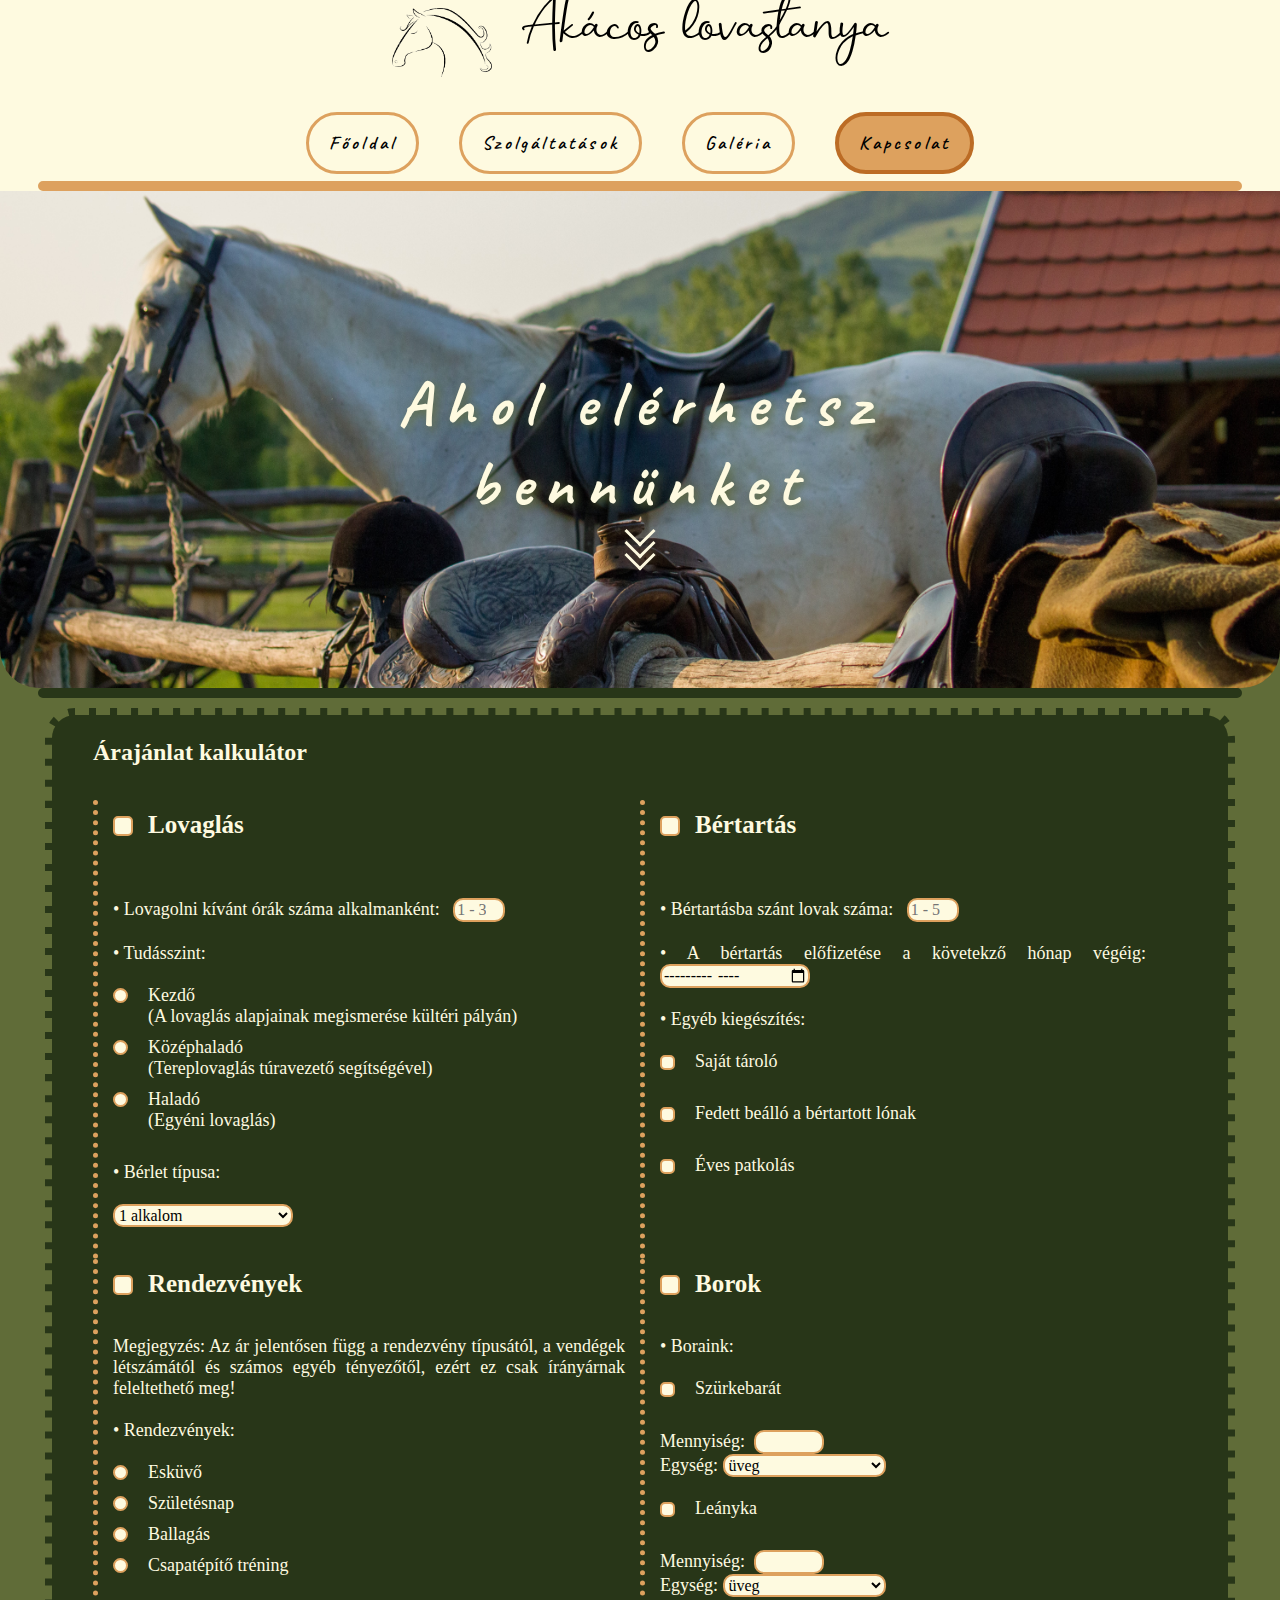
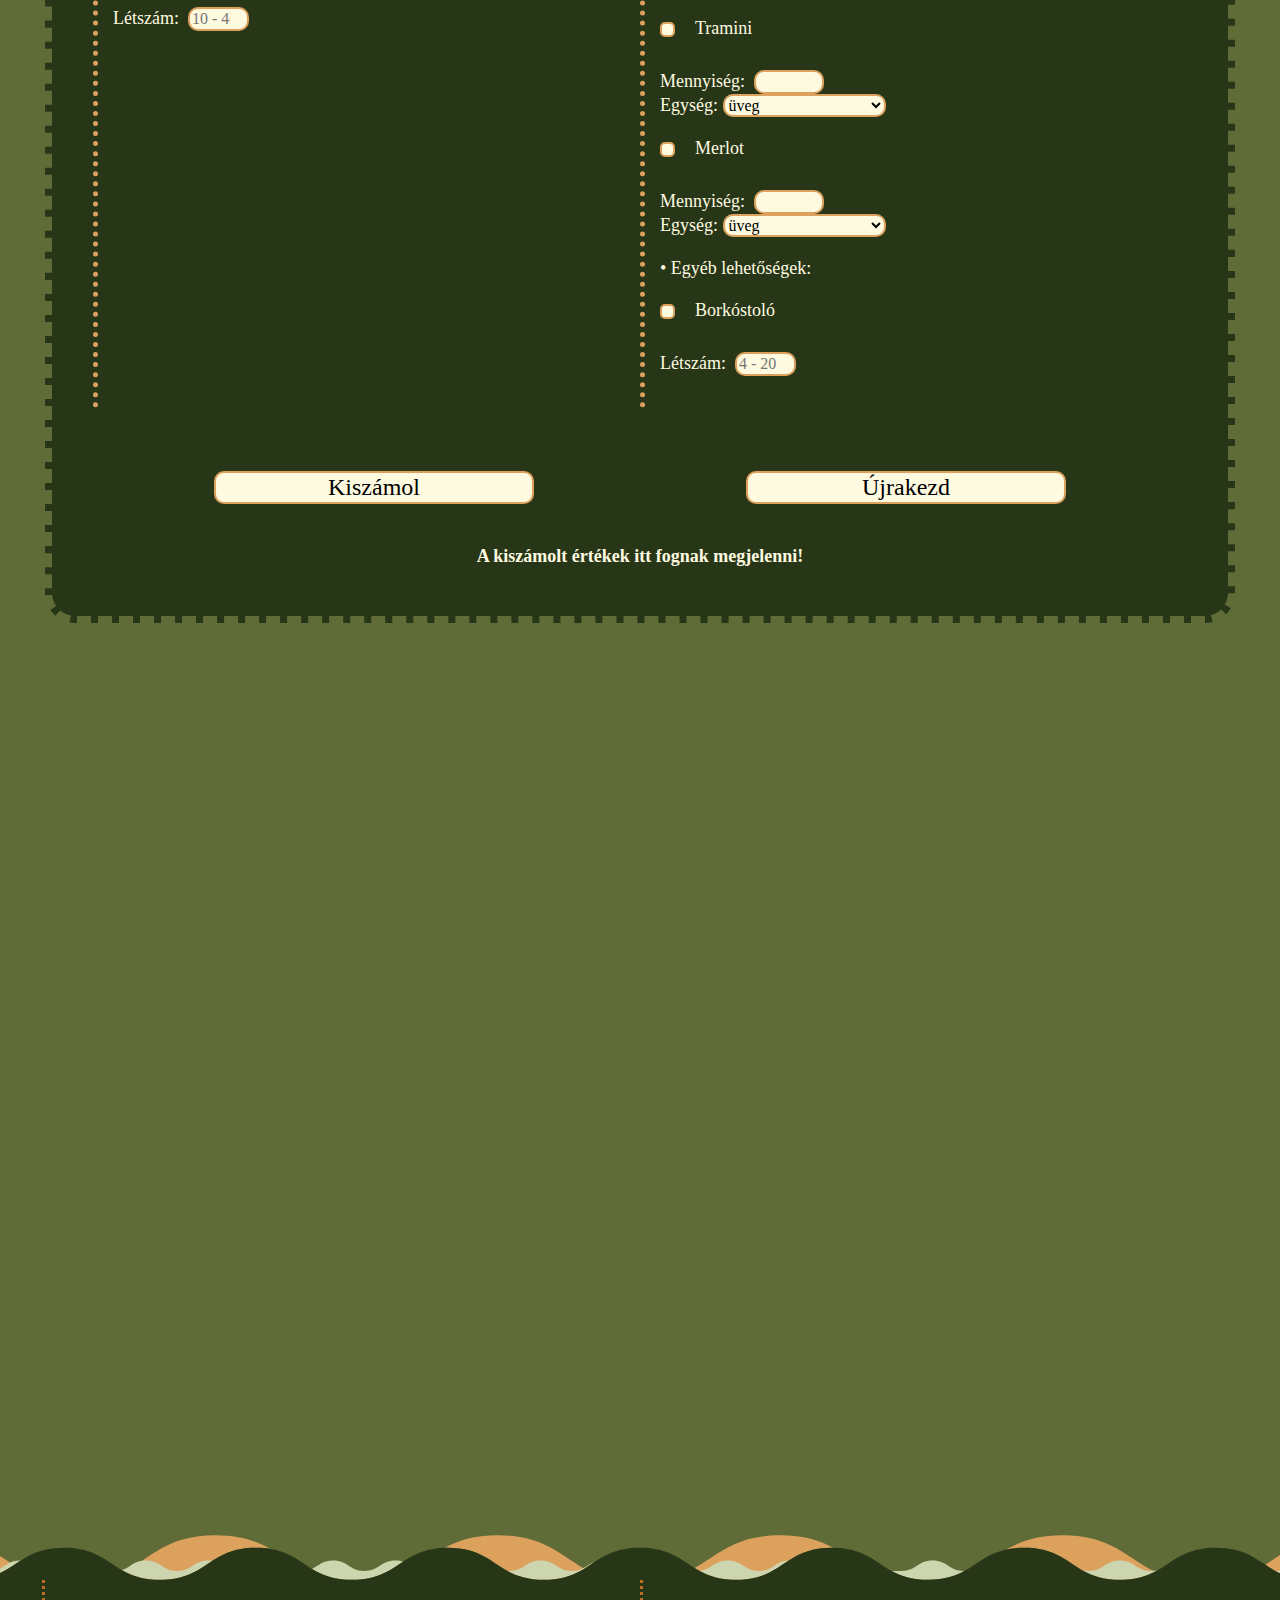
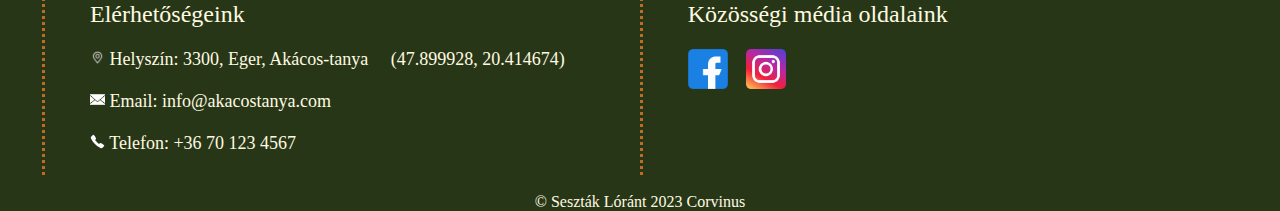
<file: kapcsolat.html>
<!DOCTYPE html>
<html lang="hu">
<head>
<meta name="author" content="Seszták Lóránt">
<meta name="copyright" content="csak oktatási célokra">
<meta name="description" content="Az Akácos Lovastanya weboldalának főoldala">
<meta charset="UTF-8">
<meta name="viewport" content="width=device-width, initial-scale=1.0">
<link rel="icon" type="image/png" href="kepek/favicon/ms-icon-310x310.png">
<link href="https://fonts.googleapis.com/css2?family=Caveat&display=swap" rel="stylesheet">
<title>Akácos lovastanya</title>
<link href="beadando.css" rel="stylesheet">
<script src="beuszas.js"></script>
<script src="jquery-3.7.1.js"></script>
<script src="jquery-validation-1.19.5/dist/jquery.validate.min.js"></script>
</head>
<body>
    <div class ="marad">
        <header>
            <a href="#"><img src="kepek/logok/logo.png" alt="Az Akácos lovastanya logója"></a>
            <a href="#"><h1>Akácos lovastanya</h1></a>
        </header>
    </div>
    <div class = "gorgetheto">
        <nav id = "navlist">
            <ul>
                <li><a href="index.html">Főoldal</a><span></span><span></span><span></span><span></span></li>
                <li><a href="szolgaltatasok.html">Szolgáltatások</a><span></span><span></span><span></span><span></span></li>
                <li><a href="galeria.html">Galéria</a><span></span><span></span><span></span><span></span></li>
                <li id="current"><a href="#">Kapcsolat</a><span></span><span></span><span></span><span></span></li>
            </ul>
        </nav>
        <div class = "fovonal">
            <hr>
        </div>
    </div> 
    <div class = "containerimg">
        <figure>
            <img src="kepek/tanya/fokep_eler.jpg" alt="Az akácos lovastanya a naplementében.">
        </figure>
        <div class="text-block beuszas">
            <a href="#felfedez"><h2 id="jelentkezes">Ahol elérhetsz bennünket</h2></a>
        </div>
        <div class="text-block-nyil beuszas">
          <a href="#felfedez">
          <span></span>
          <span></span>
          <span></span></a>
        </div>
    </div>
    <div class = "masodvonal">
        <hr>
        <a class="anchor" id="felfedez"></a>
    </div>
    <article class = "container">
      <div>
        <div class = "kapcsolat beuszas">
          <h3 class = "behuzva">Árajánlat kalkulátor</h3>
          <form action="#">
            <div class = "sorozatos">

              <div>
                <h5><label class="container10" id="idlovaglaslabel">Lovaglás<input type="checkbox" name="lovaglas" id="idlovaglas" value="igen"><span class="mark" id="idlovaglasmark"></span></label></h5>
                <br><label>• Lovagolni kívánt órák száma alkalmanként: &nbsp;
                <input type="number" name="lovaglasorak" id="idlovaglasorak" placeholder="1 - 3" min="1" max="3"></label><br>
                • Tudásszint: <br><br>
                <label class="container1r" id="idradio1label"><input type="radio" name="tudasszint" value="kezdo" id="idkezdo"> Kezdő <br>(A lovaglás alapjainak megismerése kültéri pályán)<span class="check" id="idradio1check"></span></label>
                <label class="container1r" id="idradio1label2"><input type="radio" name="tudasszint" value="kozephalado" id="idkozephalado"> Középhaladó <br>(Tereplovaglás túravezető segítségével)<span class="check" id="idradio1check2"></span></label>
                <label class="container1r" id="idradio1label3"><input type="radio" name="tudasszint" value="halado" id="idhalado"> Haladó <br>(Egyéni lovaglás)<span class="check" id="idradio1check3"></span></label><br>
                <label>• Bérlet típusa: <br><br>
                <select name="berlet" size="1" id="idberlet">
                <option value="1" selected>1 alkalom</option>
                <option value="4">heti 1 alkalom/hónap</option>
                <option value="8">heti 2 alaklom/hónap</option>
                <option value="10">10 alkalmas bérlet</option>
                <option value="30">30 alkalmas bérlet</option>
                <option value="paros1">páros 1 alkalom</option>
                <option value="paros10">páros 10 alkalmas bérlet</option></select></label><br>
              </div>

              <div>
                <h5><label class="container10" id="idbertartaslabel">Bértartás<input type="checkbox" name="bertartas" id="idbertartas" value="igen"><span class="mark" id="idbertartasmark"></span></label></h5>
                <br><label>• Bértartásba szánt lovak száma: &nbsp;
                <input type="number" name="lovakszama" id="idlovakszama" placeholder="1 - 5" min="1" max="5"></label><br>
                <label>• A bértartás előfizetése a követekző hónap végéig: &nbsp;
                <input type="month" name="bertartasideje" id="idbertartasideje"></label><br>
                • Egyéb kiegészítés: <br><br>
                  <label class="container100">Saját tároló<input type="checkbox" name="tarolo" id="idtarolo" value="igen"><span class="mark100"></span></label><br>
                  <label class="container100">Fedett beálló a bértartott lónak<input type="checkbox" name="fedett" id="idfedett" value="igen"><span class="mark100"></span></label><br>
                  <label class="container100">Éves patkolás<input type="checkbox" name="patko" id="idpatko" value="igen"><span class="mark100"></span></label><br>
              </div>

              <div>
                <h5><label class="container10" id="idrendezvenyeklabel">Rendezvények<input type="checkbox" name="rendezveny" id="idrendezveny" value="igen"><span class="mark" id="idrendezvenyekmark"></span></label></h5>
                Megjegyzés: Az ár jelentősen függ a rendezvény típusától, a vendégek létszámától és számos egyéb tényezőtől, ezért ez csak írányárnak feleltethető meg!<br>
                <br>• Rendezvények: <br><br>
                <label class="container1r" id="idradio2label"><input type="radio" name="rendezveny" id="ideskuvo" value="eskuvo"> Esküvő<span class="check" id="idradio2check"></span></label>
                <label class="container1r" id="idradio2label2"><input type="radio" name="rendezveny" id="idszuletesnap" value="szuletesnap"> Születésnap<span class="check" id="idradio2check2"></span></label>
                <label class="container1r" id="idradio2label3"><input type="radio" name="rendezveny" id="idballagas" value="ballagas"> Ballagás<span class="check" id="idradio2check3"></span></label>
                <label class="container1r" id="idradio2label4"><input type="radio" name="rendezveny" id="idcsapatepito" value="csapatepito"> Csapatépítő tréning<span class="check" id="idradio2check4"></span></label><br>
                <label>Létszám: &nbsp;<input type="number" name="resztvevok" id="idresztvevok" placeholder="10 - 40" min="10" max="40"></label>
              </div>

              <div>
                <h5><label class="container10" id="idboroklabel">Borok<input type="checkbox" name="borok" id="idborok" value="igen"><span class="mark" id="idborokmark"></span></label></h5>
                • Boraink: <br><br>
                <label class="container100" id="idbox1label">Szürkebarát<input type="checkbox" name="szurkebarat" id="idszurkebarat" value="igen"><span class="mark100" id="idbox1mark"></span></label><br>
                <label>Mennyiség: &nbsp;<input type="number" name="szm" id="idszm" min="1" max="100"></label>
                <label>Egység:&nbsp;<select name="csomag1" id="idcs1" size="1">
                  <option value="1" selected>üveg</option>
                  <option value="6">karton (6 darab üveg)</option></select></label><br>
                <label class="container100" id="idbox2label">Leányka<input type="checkbox" name="leanyka" id="idleanyka" value="igen"><span class="mark100" id="idbox2mark"></span></label><br>
                <label>Mennyiség: &nbsp;<input type="number" name="lm" id="idlm" min="1" max="100"></label>
                <label>Egység:&nbsp;<select name="csomag2" id="idcs2" size="1">
                  <option value="1" selected>üveg</option>
                  <option value="6">karton (6 darab üveg)</option></select></label><br>
                <label class="container100" id="idbox3label">Tramini<input type="checkbox" name="tramini" id="idtramini" value="igen"><span class="mark100" id="idbox3mark"></span></label><br>
                <label>Mennyiség: &nbsp;<input type="number" name="tm" id="idtm" min="1" max="100"></label>
                <label>Egység:&nbsp;<select name="csomag3" id="idcs3" size="1">
                  <option value="1" selected>üveg</option>
                  <option value="6">karton (6 darab üveg)</option></select></label><br>
                <label class="container100" id="idbox4label">Merlot<input type="checkbox" name="merlot" id="idmerlot" value="igen"><span class="mark100" id="idbox4mark"></span></label><br>
                <label>Mennyiség: &nbsp;<input type="number" name="mm" id="idmm" min="1" max="100"></label>
                <label>Egység:&nbsp;<select name="csomag4" id="idcs4" size="1">
                  <option value="1" selected>üveg</option>
                  <option value="6">karton (6 darab üveg)</option></select></label><br>
                • Egyéb lehetőségek: <br><br>
                <label class="container100" id="idbox5label">Borkóstoló<input type="checkbox" name="borkostolo" id="idborkostolo" value="igen"><span class="mark100" id="idbox5mark"></span></label><br>
                <label>Létszám: &nbsp;<input type="number" name="borkletsz" id="idborkletsz" placeholder="4 - 20" min="4" max="20"></label>
                <br>
              </div>
              
              <div class = "bekuldogomb">
                <div class = "gombok">
                  <br><br><input type="button" value="Kiszámol" name="kiszamol" id="idelkuld">
                </div>
                <div class = "gombok">
                  <br><br><input type="reset" value="Újrakezd" name="reset" id="idujra">
                </div>
              </div>
            </div>
            <p id="idkiszamolooo"><strong>A kiszámolt értékek itt fognak megjelenni!</strong></p>
            <br>
          </form>
        </div>

        <div class = "kapcsolat beuszas">
          <h3 class = "behuzva">Jelentkezés</h3>
          <div class="jelentkezes">
            <form method = "post" action="http://szamtud.uni-corvinus.hu/receive.php" id="myform" novalidate>
              <label for="vnev">• Vezetéknév: <br><input type="text" name="vnev" id="vnev" size="25"></label><br><br>
              <label for="knev">• Keresztnév: <br><input type="text" name="knev" id="knev" size="25"></label><br><br>
              <label for="emailcim">• E-mail cím: <br><input type="email" name="emailcim" id="emailcim" size="25" placeholder="pelda@gmail.com"></label><br><br>
              <label for="telefonszam">• Telefonszám: <br><input type="tel" name="telefonszam" id="telefonszam" size="25" placeholder="06701234567"></label><br><br>
              <label for="megjegyzes">• Megjegyzés: <br><textarea name="megjegyzes" id="megjegyzes"></textarea></label><br><br>
              <label class="container1000" for="adatvedelem">Adatvédelmi nyilatkozat: <input type="checkbox" name="adatvedelem" id="adatvedelem" value="igen"><span class="mark1000"></span></label><br>
              <label class="container1000" for="hirlevel">Feliratkozás hírlevelünkre: <input type="checkbox" name="hirlevel" id="hirlevel" value="igen"><span class="mark1000"></span></label><br>
              <div class = "bekuldogomb2">
                <div class = "gombok2">
                  <br><br><input type="submit" value="Elküld" name="kuldes">
                </div>
                <div class = "gombok2">
                  <br><br><input type="reset" value="Újrakezd" name="ujra">
                </div>
              </div>

            </form>
          </div>
          <br>
        </div>

      </div>
      <script src="kiszamolo.js"></script>
      <script>
      $(document).ready(function(){
        $("#myform").validate({
          errorPlacement: function(error, element) {
           element.after(error);
          },
          rules: {
              vnev: "required",
              knev: "required",
              emailcim: {
                required: true,
                email: true
              },
              telefonszam: {
                required: true,
                digits: true,
                maxlength: 11,
                minlength: 9
              },
              megjegyzes: {
                required: true,
                minlength: 10
              },
              adatvedelem: {
                required: true,
              },
            },
            messages: {
            vnev: " <br/>Írd be a vezetékneved!",
            knev: " <br/>Írd be a keresztneved!",
            emailcim: {
              required: "<br/>Kérlek add meg az email címedet!",
              email: "<br/>Kérlek valós email címet adj meg!",
            },
            telefonszam: {
              required: " <br/>Kérlek add meg a telefonszámod!",
              digits: " <br/>Kérlek csak számokat adj meg!",
              maxlength: " <br/>Túl sok számot adtál meg!",
              minlength: " <br/>Túl kevés számot adtál meg!",
            },
            megjegyzes: {
              required: " <br/>Kérlek írd le mivel keresnél meg minket!",
              minlength: " <br/>Kérlek fogalmazd meg bővebben!",
            },
            adatvedelem: "<br/> Kérlek fogadd el a feltételeinket!",
            },
          });
        });
      </script>
    </article>
    <div class="row">
        <svg preserveAspectRatio="xMidYMax meet" class="svg-separator sep1" viewBox="0 0 1600 100"
          data-height="100">
          <path class="" style="opacity: 1;fill: #dda15e;" d="M1040,56c0.5,0,1,0,1.6,0c-16.6-8.9-36.4-15.7-66.4-15.7c-56,0-76.8,23.7-106.9,41C881.1,89.3,895.6,96,920,96
            C979.5,96,980,56,1040,56z">
          </path>
          <path class="" style="opacity: 1;fill: #dda15e;" d="M1699.8,96l0,10H1946l-0.3-6.9c0,0,0,0-88,0s-88.6-58.8-176.5-58.8c-51.4,0-73,20.1-99.6,36.8
            c14.5,9.6,29.6,18.9,58.4,18.9C1699.8,96,1699.8,96,1699.8,96z">
          </path>
          <path class="" style="opacity: 1;fill: #dda15e;" d="M1400,96c19.5,0,32.7-4.3,43.7-10c-35.2-17.3-54.1-45.7-115.5-45.7c-32.3,0-52.8,7.9-70.2,17.8
            c6.4-1.3,13.6-2.1,22-2.1C1340.1,56,1340.3,96,1400,96z">
          </path>
          <path class="" style="opacity: 1;fill: #dda15e;" d="M320,56c6.6,0,12.4,0.5,17.7,1.3c-17-9.6-37.3-17-68.5-17c-60.4,0-79.5,27.8-114,45.2
            c11.2,6,24.6,10.5,44.8,10.5C260,96,259.9,56,320,56z">
          </path>
          <path class="" style="opacity: 1;fill: #dda15e;" d="M680,96c23.7,0,38.1-6.3,50.5-13.9C699.6,64.8,679,40.3,622.2,40.3c-30,0-49.8,6.8-66.3,15.8
            c1.3,0,2.7-0.1,4.1-0.1C619.7,56,620.2,96,680,96z">
          </path>
          <path class="" style="opacity: 1;fill: #dda15e;" d="M-40,95.6c28.3,0,43.3-8.7,57.4-18C-9.6,60.8-31,40.2-83.2,40.2c-14.3,0-26.3,1.6-36.8,4.2V106h60V96L-40,95.6
            z">
          </path>
          <path class="" style="opacity: 1;fill: #ccd5ae;" d="M504,73.4c-2.6-0.8-5.7-1.4-9.6-1.4c-19.4,0-19.6,13-39,13c-19.4,0-19.5-13-39-13c-14,0-18,6.7-26.3,10.4
            C402.4,89.9,416.7,96,440,96C472.5,96,487.5,84.2,504,73.4z">
          </path>
          <path class="" style="opacity: 1;fill: #ccd5ae;" d="M1205.4,85c-0.2,0-0.4,0-0.6,0c-19.5,0-19.5-13-39-13s-19.4,12.9-39,12.9c0,0-5.9,0-12.3,0.1
            c11.4,6.3,24.9,11,45.5,11C1180.6,96,1194.1,91.2,1205.4,85z">
          </path>
          <path class="" style="opacity: 1;fill: #ccd5ae;" d="M1447.4,83.9c-2.4,0.7-5.2,1.1-8.6,1.1c-19.3,0-19.6-13-39-13s-19.6,13-39,13c-3,0-5.5-0.3-7.7-0.8
            c11.6,6.6,25.4,11.8,46.9,11.8C1421.8,96,1435.7,90.7,1447.4,83.9z">
          </path>
          <path class="" style="opacity: 1;fill: #ccd5ae;" d="M985.8,72c-17.6,0.8-18.3,13-37,13c-19.4,0-19.5-13-39-13c-18.2,0-19.6,11.4-35.5,12.8
            c11.4,6.3,25,11.2,45.7,11.2C953.7,96,968.5,83.2,985.8,72z">
          </path>
          <path class="" style="opacity: 1;fill: #ccd5ae;" d="M743.8,73.5c-10.3,3.4-13.6,11.5-29,11.5c-19.4,0-19.5-13-39-13s-19.5,13-39,13c-0.9,0-1.7,0-2.5-0.1
            c11.4,6.3,25,11.1,45.7,11.1C712.4,96,727.3,84.2,743.8,73.5z">
          </path>
          <path class="" style="opacity: 1;fill: #ccd5ae;" d="M265.5,72.3c-1.5-0.2-3.2-0.3-5.1-0.3c-19.4,0-19.6,13-39,13c-19.4,0-19.6-13-39-13
            c-15.9,0-18.9,8.7-30.1,11.9C164.1,90.6,178,96,200,96C233.7,96,248.4,83.4,265.5,72.3z">
          </path>
          <path class="" style="opacity: 1;fill: #ccd5ae;" d="M1692.3,96V85c0,0,0,0-19.5,0s-19.6-13-39-13s-19.6,13-39,13c-0.1,0-0.2,0-0.4,0c11.4,6.2,24.9,11,45.6,11
            C1669.9,96,1684.8,96,1692.3,96z">
          </path>
          <path class="" style="opacity: 1;fill: #ccd5ae;"
            d="M25.5,72C6,72,6.1,84.9-13.5,84.9L-20,85v8.9C0.7,90.1,12.6,80.6,25.9,72C25.8,72,25.7,72,25.5,72z">
          </path>
          <path class="" style="fill: #283618;" d="M-40,95.6C20.3,95.6,20.1,56,80,56s60,40,120,40s59.9-40,120-40s60.3,40,120,40s60.3-40,120-40
            s60.2,40,120,40s60.1-40,120-40s60.5,40,120,40s60-40,120-40s60.4,40,120,40s59.9-40,120-40s60.3,40,120,40s60.2-40,120-40
            s60.2,40,120,40s59.8,0,59.8,0l0.2,143H-60V96L-40,95.6z">
          </path>
        </svg>
    </div>
    <footer class = "elrendezes">
      <br>
      <div class = elrendezes1>
        <br><span class="nagyobb">Elérhetőségeink</span><br><br>
        <img class="kisikon" src="kepek/ikonok/hely.png" alt="Helyszín ikon">
        Helyszín: 3300, Eger, Akácos-tanya &nbsp;&nbsp;&nbsp;&nbsp;(47.899928, 20.414674)<br><br>
        <img class="kisikon" src="kepek/ikonok/email.png" alt="Email ikon">
        Email: info@akacostanya.com<br><br>
        <img class="kisikon" src="kepek/ikonok/telefon.png" alt="Telefon ikon">
        Telefon: +36 70 123 4567<br><br>
      </div>
      <div class = elrendezes1>
        <br><span class="nagyobb">Közösségi média oldalaink</span><br><br>
          <a href="https://www.facebook.com/profile.php?id=100093362193003" target="_blank"><img src="kepek/ikonok/facebook.png" alt="A facebook logója"></a>&nbsp;&nbsp;&nbsp;
          <a href="https://www.instagram.com/akacostanyaeger/" target="_blank"><img src="kepek/ikonok/instagram.png" alt="Az intagram logója"></a>
        <br>
      </div>
      <br>
      <div>
        <br>
      </div>
      <div class="copyright">
        <br>
      </div>
      <div class="copyright">
        © Seszták Lóránt 2023 Corvinus
      </div>
    </footer>
    
  </body>
</html>
</file>
<file: beadando.css>
* {
    box-sizing: border-box;
}
html{
    scroll-behavior: smooth;
}
body{
    margin: 0;
}

/*-------FEJLÉC-------*/


div.marad{
    position: fixed;
    right: 0;
    left: 0;
    z-index: 12;
}
header{
    background-color: #fefae0;
    display: flex;
    flex-direction: row;
    justify-content: center;
}
header img{
    padding-top: 10px;
    padding-right: 10px;
    height: fit-content;
    width: 90px;
}
a{
    text-decoration: none;
}
h1{
    text-decoration:dashed;
    color: black;
    margin: 0;
    padding-top: 10px;
    padding: 5px;
    display: block;
    font-family: 'sajat';
    font-weight: 500;
    font-size: 20px;
    word-spacing: 0.3em;
}
@font-face {
    font-family: 'sajat';
    src: url("betutipusok/Benilla Calligraphy.ttf");
}

/*-------NAVIGÁCIÓ--------*/

div.gorgetheto{
    position: fixed;
    right: 0;
    left: 0;
    z-index: 10;
}
nav#navlist{
    flex: 1 1 100%;
    padding-bottom: 20px;
}
nav#navlist, nav#navlist ul{
    margin: 0;
    background-color: #fefae0;
    padding-top: 45px;

    
}
nav#navlist ul li{
    margin: 0;
    margin-bottom: 1%;
    display: flex;
    flex-flow: column wrap;
    text-align: center;
    justify-content: space-around;
    list-style-type: none;
    letter-spacing: 0.2em;
    margin-right: 40px;

    position: relative;
    overflow: hidden;
    transition: 0.5s;
    border: 3px solid #dda15e;
    border-radius: 90px;
    
    z-index: 10;
}
nav#navlist ul li a{
    padding: 8px;
    font-family: "Caveat";
    text-decoration: none;
    font-weight: 600;
    font-size: 19px;
    color: black;
}

/*--------GOMB ANIMÁCIÓ--------*/

nav ul li span {
    position: absolute;
    width: 25%;
    height: 100%;
    background-color: #dda15e;
    transform: translateY(150%);
    border-radius: 50%;
    left: calc((var(--n) - 1) * 25%);
    transition: 0.5s;
    transition-delay: calc((var(--n) - 1) * 0.08s);
    z-index: -1;
}

nav ul li a:hover {
    color: black;
}

nav ul li:hover span {
    transform: translateY(0) scale(2);
}

nav ul li span:nth-child(1) {
    --n: 1;
}

nav ul li span:nth-child(2) {
    --n: 2;
}

nav ul li span:nth-child(3) {
    --n: 3;
}

nav ul li span:nth-child(4) {
    --n: 4;
}

/*--------GOMB ANIMÁCIÓ VÉGE--------*/

nav#navlist ul li#current {
    border: 4px solid #bc6c25;
    background-color: #dda15e;
}

/*-------FŐVONAL-------*/

div.fovonal{
    background-color: #fefae0;
}
div.fovonal hr{
    align-content: center;
    width: 94%;
    margin-top: 0;
    margin-bottom: 0;
    margin: auto;
    padding: 0;
    border: 5px solid #dda15e;
    border-radius: 90px;
}

/*--------BORÍTÓKÉP--------*/

.containerimg {
    position: relative;
    display: flex;
    flex-direction: row;
    flex-wrap: wrap;
    justify-content: space-around;
}
div.containerimg{
    margin: 0;
    padding: 0;
    background-color: #606C38;
}
div.containerimg figure {
    margin: 0;
    padding: 0;
    border: 0;
}
div.containerimg figure img{
    display: flex;
    margin-top: 317.725px;
    height: auto;
    max-width: 100%;
    z-index: 9;
    margin-bottom: 0;
    padding: 0;
    border-radius: 0 0 3vw 3vw;
}
.text-block{
    position: absolute;
    margin-top: 165px;
    top: 50%;
    left: 50%;
    transform: translate(-50%, -50%);
    color: #fefae0;
    font-family: "Caveat";
    letter-spacing: 0.2em;
    font-size: 5vw;
}
.text-block a h2{
    text-decoration: none;
    color: #fefae0;
    text-shadow: 3px 3px 10px rgba(96, 108, 56, 0.9);
}
.text-block a h2#jelentkezes{
    font-size: 100%;
    text-align: center;
}

/*--------NYÍL ANIMÁCIÓ--------*/

.text-block-nyil{
    position: absolute;
    margin-top: 165px;
    top: 60%;
    left: 50%;
    transform: translate(-50%, -50%);
    color: #fefae0;
    font-family: "Caveat";
    letter-spacing: 0.2em;
    font-size: 5vw;
}
.text-block-nyil span{
    display: block;
    width: 15px;
    height: 15px;
    border-bottom: 3px solid #fefae0;
    border-right: 3px solid #fefae0;
    transform: rotate(45deg);
    margin: -10px;
    animation: animate 3s infinite;
}

.text-block-nyil span:nth-child(2){
    animation-delay: -0.4s;
}
.text-block-nyil span:nth-child(3){
    animation-delay: -0.8s;
}

@keyframes animate{
    0%{
        opacity: 0;
        transform: rotate(45deg) translate(-10px, -10px);
    }
    50%{
        opacity: 0.7;
    }
    100%{
        opacity: 0;
        transform: rotate(45deg) translate(10px, 10px);
    }
}

/*--------BEUSZÁS JS--------*/

.beuszas {
    opacity: 0;
    transition: opacity 0.3s ease-in;
    transition-delay: 0.15s;
}

.beuszas.megjelenes{
    opacity: 1;
}

/*--------MÁSODIK VONAL--------*/

div.masodvonal{
    background-color: #606C38;
    z-index: 12;
    position: sticky;
    top: 84.4px;
}
div.masodvonal hr{
    display: block;
    align-content: center;
    width: 94%;
    margin-top: 0;
    margin-bottom: 0;
    margin: auto;
    padding: 0;
    border: 5px solid #283618;
    border-radius: 90px;
}
a.anchor{
    display: block;
    position: relative;
    top: -93.5px;
    visibility: hidden;
}

/*--------KONTENT--------*/

.container {
    display: flex;
    flex-direction: row;
    flex-wrap: wrap;
    justify-content: space-around;
}
.container>* {
    height: fit-content;
    margin: 1%;
}
article.container{
    margin: 0;
    padding: 0;
    background-color: #606C38;
}

/*--------BLOKKOK--------*/

article.container div{
    flex: 1 1 100%;
    display: flex;
    flex-direction: column;
    margin: 0;
    padding: 10px 3.5%;
    background-color: #606C38;
    text-align: justify;
    z-index: 11;
    color: #fefae0;
    font-family: 'Cambria', 'Cochin', 'Georgia', 'Times', 'Times New Roman', 'serif';
    font-size: large;
}
article.container div h3{
    font-family: 'Cambria', 'Cochin', 'Georgia', 'Times', 'Times New Roman', 'serif';
    font-size: x-large;
}


article.container div div.fooldal{
    margin-bottom: 3.5%;
    padding: 0;
    background-color: #283618;
    border: 5px solid #283618;
    border-radius: 30px;
}

article.container div div.fooldal div{
    background-color: #283618;
    border-radius: 30px;
}

article.container div div.fooldal div iframe{
    margin-bottom: 2%;
}

/*--------SZOLGÁLTATÁSOK--------*/

article.container div div.szolgaltatasok{
    margin: 0;
    padding: 0;
    border: 0;
    display: flex;
    flex-wrap: wrap;
    flex-direction: row;
    align-content: space-around;
}
article.container div div.szolgaltatasok div.szolgaltatas{
    align-content: flex-start;
    padding: 0;
    margin: 1%;
    flex-wrap: wrap;
    flex-basis: 98%;
    background-color: #283618;
    border: 5px solid #283618;
    border-radius: 30px;
    font-size: medium;
}
article.container div div.szolgaltatasok div.szolgaltatas img{
    
    border: 0;
    padding: 0;
    margin: 0;
    height: auto;
    max-width: 100%;
    border-radius: 25px 25px 0px 0px;
}
article.container div div.szolgaltatasok div.szolgaltatas h4{
    margin-top: 15px;
    margin-bottom: 15px;
    font-size: x-large;
    background-color: #283618;
    color: #fefae0;
    margin-left: auto;
    margin-right: auto;
}
article.container div div.szolgaltatasok div.szolgaltatas p{
    background-color: #283618;
    color: #fefae0;
    padding-top: 0;
    padding-bottom: 0;
    line-height: 1.5;
    font-size: 1.08em;
}

/*--------FŐOLDAL SZOLG. GOMB--------*/

article.container div div.fooldal div.mellette{
    flex-direction: column;
    padding: 0;
}
article.container div div.fooldal div.mellette1{
    padding: 0;
    margin-bottom: 10px;
}
article.container div div.fooldal div.mellette2{
    margin-top: 10px;
    background-color: #ccd5ae;
    border-radius: 90px;
    align-self: center;
    color: #283618;
    text-align: center;
    z-index: 11;
    margin-bottom: 2%;
}
article.container div div.fooldal div.mellette2 a, article.container div div.fooldal div.mellette2 a:visited{
    list-style-type: none;
    text-decoration: none;
    color: #283618;
}
article.container div div.fooldal div.mellette2:hover{
    background-color: #bc6c25;
    text-decoration: none;
    color: #fefae0;
    transition: 0.2s ease;
}
article.container div div.fooldal div.mellette2:hover a{
    color: #fefae0;
}

/*--------STB--------*/
article.container p{
    display: flex;
    margin-left: auto;
    margin-right: auto;
    margin-top: 0;
    padding: 10px 3.5%;
    background-color: #606C38;
    z-index: 11;
    color: #fefae0;
}

/*--------GALÉRIA KONTENT--------*/

.galleria {
    margin: auto;
    width: 80vw;
    height: 95vw;
    z-index: 11;
    display: inline;
    background-color: #606C38;
    margin: 0;
    position: relative;
}

article div.galeriahatter{
    background-color: #606C38;
    margin-left: auto;
    margin-right: auto;
    padding: 3.5%;
    z-index: 11;
    position: relative;
}

/*--------KAPCSOLAT--------*/

article.container div div.kapcsolat{
    margin-bottom: 3.5%;
    padding: 0;
    color: #fefae0;
    background-color: #283618;
    border: 7px dashed #606C38;
    border-radius: 30px;
}

article.container div div.kapcsolat p{
    background-color: #283618;
}

article.container div div.kapcsolat h3.behuzva{
    margin-left: 3.5%;
}

article.container div div.kapcsolat div.sorozatos{
    flex: 1 1 100%;
    flex-direction: row;
    flex-wrap: wrap;
    background-color: #283618;
}
article.container div div.kapcsolat div.sorozatos div{
    padding: 2%;
    flex-basis: 98%;
    height: auto;
    border-top: 5px dotted #dda15e;
    background-color: #283618;
}
article.container div div.kapcsolat div.sorozatos div.bekuldogomb{
    text-align: center;
    flex-direction: row;
    justify-content: space-between;
    border-top: 0px;
}
article.container div div.kapcsolat div.sorozatos div h5{
    margin: 0 0 3.5% 0;
    font-size: larger;
}
article.container div div.kapcsolat div.sorozatos div.bekuldogomb div.gombok{
    display: inline;
    text-align: center;
    flex-basis: 30%;
    border-left: 0px;
    border-top: 3px solid #dda15e;
}
p#idkiszamolooo{
    display: block;
    text-align: center;
}

article.container div div.kapcsolat div.jelentkezes{
    flex: 1 1 100%;
    background-color: #283618;
    text-align: center;
}

article.container div div.kapcsolat div.jelentkezes div.bekuldogomb2{
    text-align: center;
    flex-direction: row;
    justify-content: space-between;
    border-top: 0px;
    background-color: #283618;
    
}

article.container div div.kapcsolat div.jelentkezes div.bekuldogomb2 div.gombok2{
    display: inline;
    text-align: center;
    padding:0;
    flex-basis: 30%;
    border-left: 0px;
    border-top: 3px solid #dda15e;
    background-color: #283618;
}

/*--------NAGY CHECKBOX STYLE--------*/

.container10 {
    display: block;
    position: relative;
    padding-left: 35px;
    margin-bottom: 20px;
    cursor: pointer;
    font-size: 25px;
}

.container10 input {
    visibility: hidden;
    cursor: pointer;
}

.mark {
    position: absolute;
    top: 5px;
    left: 0px;
    height: 20px;
    width: 20px;
    background-color: #fefae0;
    border: 2px solid #dda15e;
    border-radius: 5px;
}
  
.container10:hover input ~ .mark {
    background-color: #ccd5ae;
}
  
.container10 input:checked ~ .mark {
    background-color: #dda15e;
}

.mark:after {
    content: "";
    position: absolute;
    display: none;
}
  
.container10 input:checked ~ .mark:after {
    display: block;
}
  
.container10 .mark:after {
    left: 5px;
    top: 2px;
    width: 3px;
    height: 8px;
    border: solid white;
    border-width: 0 3px 3px 0;
    transform: rotate(45deg);
}

/*--------KIS CHECKBOX STYLE--------*/

.container100 {
    display: block;
    position: relative;
    padding-left: 35px;
    margin-bottom: 10px;
    cursor: pointer;
    font-size: large;
}

.container100 input {
    visibility: hidden;
    cursor: pointer;
}

.mark100 {
    position: absolute;
    top: 4px;
    left: 0px;
    height: 15px;
    width: 15px;
    background-color: #fefae0;
    border: 2px solid #dda15e;
    border-radius: 5px;
}
  
.container100:hover input ~ .mark100 {
    background-color: #ccd5ae;
}
  
.container100 input:checked ~ .mark100 {
    background-color: #dda15e;
}

.mark100:after {
    content: "";
    position: absolute;
    display: none;
}
  
.container100 input:checked ~ .mark100:after {
    display: block;
}
  
.container100 .mark100:after {
    left: 3px;
    top: 1px;
    width: 2px;
    height: 6px;
    border: solid white;
    border-width: 0 3px 3px 0;
    transform: rotate(45deg);
}

/*--------JELENTKEZÉS - KIS CHECKBOX STYLE--------*/

.container1000 {
    display: block;
    position: relative;
    padding-left: 35px;
    margin-bottom: 10px;
    cursor: pointer;
    font-size: large;
}

.container1000 input {
    visibility: hidden;
    cursor: pointer;
}

.mark1000 {
    position: absolute;
    top: 4px;
    left: auto;
    right: auto;
    height: 15px;
    width: 15px;
    background-color: #fefae0;
    border: 2px solid #dda15e;
    border-radius: 5px;
}
  
.container1000:hover input ~ .mark1000{
    background-color: #ccd5ae;
}
  
.container1000 input:checked ~ .mark1000 {
    background-color: #dda15e;
}

.mark1000:after {
    content: "";
    position: absolute;
    display: none;
}
  
.container1000 input:checked ~ .mark1000:after {
    display: block;
}
  
.container1000 .mark1000:after {
    left: 3px;
    top: 1px;
    width: 2px;
    height: 6px;
    border: solid white;
    border-width: 0 3px 3px 0;
    transform: rotate(45deg);
}

/*--------KIS RADIO STYLE--------*/

.container1r {
    display: block;
    position: relative;
    padding-left: 35px;
    margin-bottom: 10px;
    cursor: pointer;
    font-size: large;
}

.container1r input {
    position: absolute;
    opacity: 0;
    cursor: pointer;
}
  
.check {
    position: absolute;
    top: 3px;
    left: 0;
    height: 15px;
    width: 15px;
    background-color: #fefae0;
    border-radius: 50%;
    border: 2px solid #dda15e;
}
  
.container1r:hover input ~ .check {
    background-color: #ccd5ae;
}
  
.container1r input:checked ~ .check {
    background-color: #dda15e;
}
  
.check:after {
    content: "";
    position: absolute;
    display: none;
}
  
.container1r input:checked ~ .check:after {
    display: block;
}
  
.container1r .check:after {
    top: 2.6px;
    left: 2.6px;
    width: 6px;
    height: 6px;
    border-radius: 50%;
    background: #fefae0;
}

/*--------TOVÁBBI ŰRLAPELEMEK--------*/

input[type="button"] {
    border: 2px solid #dda15e;
    border-radius: 10px;
    background-color: #fefae0;
    font-family: Cambria, Cochin, Georgia, Times, 'Times New Roman', serif;
    font-size: large;
    width: 25vw;
}

input[type="button"]:hover{
    background-color: #ccd5ae;
}

input[type="reset"] {
    border: 2px solid #dda15e;
    border-radius: 10px;
    background-color: #fefae0;
    font-family: Cambria, Cochin, Georgia, Times, 'Times New Roman', serif;
    font-size: large;
    width: 25vw;
}

input[type="reset"]:hover {
    background-color: #ccd5ae;
}

input[type="submit"] {
    border: 2px solid #dda15e;
    border-radius: 10px;
    background-color: #fefae0;
    font-family: Cambria, Cochin, Georgia, Times, 'Times New Roman', serif;
    font-size: large;
    width: 25vw;
}

input[type="text"] {
    text-align: center;
    height: 35px;
    border: 2px solid #dda15e;
    border-radius: 10px;
    background-color: #fefae0;
    font-family: Cambria, Cochin, Georgia, Times, 'Times New Roman', serif;
    font-size: large;
}

input[type="text"]:hover {
    background-color: #ccd5ae;
}

input[type="email"] {
    text-align: center;
    height: 35px;
    border: 2px solid #dda15e;
    border-radius: 10px;
    background-color: #fefae0;
    font-family: Cambria, Cochin, Georgia, Times, 'Times New Roman', serif;
    font-size: large;
}

input[type="email"]:hover {
    background-color: #ccd5ae;
}

input[type="tel"] {
    text-align: center;
    height: 35px;
    border: 2px solid #dda15e;
    border-radius: 10px;
    background-color: #fefae0;
    font-family: Cambria, Cochin, Georgia, Times, 'Times New Roman', serif;
    font-size: large;
}

input[type="tel"]:hover {
    background-color: #ccd5ae;
}

input[type="submit"]:hover {
    background-color: #ccd5ae;
}

input[type="number"] {
    border: 2px solid #dda15e;
    border-radius: 10px;
    background-color: #fefae0;
    font-family: Cambria, Cochin, Georgia, Times, 'Times New Roman', serif;
    font-size: medium;
}

input[type="month"] {
    border: 2px solid #dda15e;
    border-radius: 10px;
    background-color: #fefae0;
    font-family: Cambria, Cochin, Georgia, Times, 'Times New Roman', serif;
    font-size: medium;
}

input[type="month"]:hover {
    background-color: #ccd5ae;
}

select{
    border: 2px solid #dda15e;
    border-radius: 10px;
    background-color: #fefae0;
    font-family: Cambria, Cochin, Georgia, Times, 'Times New Roman', serif;
    font-size: medium;
}

select:hover {
    background-color: #ccd5ae;
}

textarea{
    border: 2px solid #dda15e;
    border-radius: 10px;
    background-color: #fefae0;
    font-family: Cambria, Cochin, Georgia, Times, 'Times New Roman', serif;
    font-size: large;
    width: 300px;
    height: 100px;
}

/*--------KÜLSŐ jQuery Validátor--------*/

label.error {
    color: #FB3A3A;
}
#vnev.error{
    border: 3px solid red;
}
#knev.error{
    border: 3px solid red;
}
#emailcim.error{
    border: 3px solid red;
}
#telefonszam.error{
    border: 3px solid red;
}
#megjegyzes.error{
    border: 3px solid red;
}


/*--------DÍSZÍTŐ ELVÁLASZTÓ--------*/

.row{
    width:100%;
    height: 6vw;
    padding:0;
    margin:0;
    border: 0;
    display: block;
    justify-content: center;
    flex-direction: column;
    position: relative;
    z-index: 11;
    background-color: #606C38;
}

/*--------LÁBLÉC--------*/

footer >*{
    margin: 0;
    border: 0;
    padding: 0;
    background-color: #283618;
    color: #fefae0;
    font-family: 'Cambria', 'Cochin', 'Georgia', 'Times', 'Times New Roman', 'serif';
    font-size: large;
    z-index: 11;
}
footer{
    margin: 0;
    border: 0;
    padding: 0;
    position: relative;
    z-index: 11;
    background-color: #283618;
}
footer.elrendezes {
    flex: 1 1 100%;
    display: flex;
    flex-direction: column;
    flex-wrap: wrap;
    justify-content: space-around;
}
footer.elrendezes div.elrendezes1{
    flex-basis: 98%;
    border-top: 3px dotted #bc6c25;
    padding-left: 3.5%;
    padding-right: 3.5%;
    height: auto;
}
footer.elrendezes div.elrendezes1 span.nagyobb{
    font-size: x-large;
}
footer img.kisikon{
    display: inline;
    width: 15px;
}
footer img{
    display: inline;
    width: 40px;
    background-color: #283618;
}
footer img:hover{
    transform: scale(1.2);

    /*transition: ease 0.5s;*/
}
footer.elrendezes div.copyright{
    text-align: center;
    font-size: medium;
}

/*--------TABLET--------*/

@media all and (min-width: 600px) {
    /*tablet*/
    header img{
        padding-top: 15px;
        padding-right: 30px;
        width: 130px;
    }
    h1{
        font-size: 30px;
    }
    nav#navlist{
        display: flex;
        justify-content: center;
        
    }
    nav#navlist ul{
        display: flex;
        justify-content: center;
        padding-top: 80px;
    }
    nav#navlist ul li{
        display: flex;
        justify-content: center;
        letter-spacing: 0.02em;
    }
    nav#navlist ul li a{
        padding: 15px 20px;
    }
    div.containerimg figure img{
        margin-top: 222.738px;
    }
    .text-block{
        margin-top: 118px;
    }

    .text-block-nyil{
        top: 55%;
    }
    .text-block-nyil span{
        width: 20px;
        height: 20px;
    }

    div.masodvonal{
        top: 121.6px;   
    }
    a.anchor{
        top: -131px;
    }

    .galleria {
        height: 60vw;
    }

    article.container div div.kapcsolat div.sorozatos div.bekuldogomb{
        border-top: 0px;
        border-left: 0px;
    }

    input[type="button"] {
        font-size: x-large;
    }
    
    input[type="reset"] {
        font-size: x-large;
    }
    
    input[type="submit"] {
        font-size: x-large;
    }

    footer.elrendezes{
        flex-direction: row;
    }
    footer.elrendezes div.elrendezes1{
        flex-basis: 44.5%;
        border-top: 0;
        border-left: 3px dotted #bc6c25;
        padding-top: 0;
        padding-left: 3.5%;
    }
    footer.elrendezes div.copyright{
        flex-basis: 98%;
    }
}

/*--------SZÁMÍTÓGÉP--------*/

@media all and (min-width: 768px) {
    /*számítógép*/
    header img{
        padding-top: 8px;
    }
    h1{
        padding: 0;
    }
    nav#navlist{
        padding-bottom: 0;
        padding-top: 32px;
    }
    nav#navlist ul li{
        letter-spacing: 0.2em;
    }
    div.containerimg figure img{
        margin-top: 188.863px;
    }
    .text-block{
        margin-top: 100px;
    }

    /*--------NYÍL ANIMÁCIÓ--------*/

    .text-block-nyil{
        top: 55%;
    }
    .text-block-nyil span{
        width: 22px;
        height: 22px;
    }

    div.masodvonal{
        top: 111.6px;
    }
    a.anchor{
        top: -121px;
    }
    article.container div div.fooldal div.mellette{
        flex-direction: row;
    }
    article.container div div.fooldal div.mellette1{
        flex-basis: 75%;
        margin-right: 2%;
    }
    article.container div div.fooldal div.mellette2{
        margin-left: 2%;
        flex-basis: 15%;
        align-self: flex-start;
    }
    article.container div div.szolgaltatasok div.szolgaltatas{
        flex-basis: 46%;
    }

    .galleria {
        height: 40vw;
    }

    article.container div div.kapcsolat div.sorozatos div{
        padding: 1%;
    }

    article.container div div.kapcsolat div.sorozatos div{
        flex-basis: 48%;
        padding-left: 15px;
        padding-right: 15px;
        border-left: 5px dotted #dda15e;
        border-top: 0px;
    }

    article.container div div.kapcsolat div.sorozatos div.bekuldogomb div.gombok{
        border-top: 0px;
    }
}
</file>
<file: jquery-validation-1.19.5/demo/marketo/stylesheet.css>
:-moz-any-link :focus {
	outline: none;
}

:focus {
	-moz-outline-style: none;
	outline: none;
}

body {
	font-size: 80%;
	margin: 0;
	padding: 0;
	font-family: tahoma, geneva, sans-serif;
	background-color: #000000;
}

a {
	color: #0653AB;
	outline: 0px;
	text-decoration: none;
}

a:hover {
	outline: 0px;
	text-decoration: underline;
}

img {
	border: 0px;
}

/* s1.0 - Page Containers */
#letterbox {
	margin: 10px auto;
	width: 883px;
	background-color: #364158;
	border: 8px solid #D4D4D4;
	padding: 1px 1px 10px 1px;
}

#header-background {
	background: url(images/back_nav_blue.gif) repeat-x;
	margin: 0px auto;
	padding: 0px;
	height: 73px;
	width: 883px;
	border-top: 4px solid #CCEAFE;
	border-bottom: 4px solid #D4D4D4;
}

#page-container {
	width: 866px;
	margin: 0px auto;
	margin-top: 33px; /* pad from top menu to actions buts*/
	margin-bottom: -11px;
	padding-top: 8px;
	padding-bottom: 8px;
	background-color: #D4D4D4; /* light grey*/
	border-right: 1px solid #464646;
}

#page-content-inner {
	width: 849px;
	margin: 0px auto;
	border-top: 1px solid #9F9FA0;
	border-left: 1px solid #A2A09A;
	background-color: #F4F1E9;
	position: relative;
}

#page-content-inner #col-left {
	width: 210px;
	float: left;
	background-color: #F4F1E9;
}

#page-content-inner #col-main {
	width: 639px;
	background-color: #ffffff;
	position: absolute;
	right: 0px;
	top: 0px;
}

#footer-container {
	width: 866px;
	position: relative;
	left: 8px;
	padding: 2px 0px 10px 0px;
	background-color: #D4D4D4; /* light grey*/
}

/* s2.0 - Global navigation bar */
.nav-global-container {
	width: 880px;
	margin: 0px auto;
	position: relative;
}

* html .nav-global-container { /* ie6 fix*/
	margin-bottom: -6px;
}

.login {
	position: absolute;
	right: 20px;
	text-align: center;
}

.login a,.login a span {
	display: block;
	height: 18px;
	font-size: 11px;
	background: url(images/login-sprite.gif) right -5px no-repeat;
	text-decoration: none;
	font-weight: bold;
	padding: 5px 10px 5px 10px;
	position: relative;
}

.login a:hover {
	color: #000000;
	text-decoration: underline;
}

div.login a span {
	background-position: left -105px;
	width: 4px;
	position: absolute;
	top: 0px;
	left: 0px;
	padding: 5px 0px 5px 0px;;
}

div.login a:hover span {

}

.logo {
	float: left;
	margin: 0px 0px -5px 0px; /* neg marging for ie6 */
}

.logo img {
	border: 0px;
	margin-left: -1px;
}

.nav-global {
	float: left;
	width: 645px;
	margin: 40px 0px 0px 40px;
	background-color: transparent;
}

.nav-global ul {
	margin: 0px;
	padding: 0px;
	list-style: none;
}

.nav-global li {
	float: left;
	white-space: nowrap;
}

div.nav-global li a,div.nav-global li a span {
	background-image: url(images/tab-sprite.gif);
	background-position: right 100px;
	background-repeat: no-repeat;
	height: 32px;
	color: #666666;
	text-decoration: none;
	font: bold 16px 'trebuchet ms';
	margin-right: 15px;
	display: block;
	position: relative;
	padding: 7px 15px 0px 15px;
}

div.nav-global li a:hover {
	background-position: right 0px;
	color: #333333;
}

div.nav-global li a:hover span {
	background-position: left -100px;
	display: block !important;
}

div.nav-global li a span {
	background-position: left 150px;
	width: 4px;
	position: absolute;
	left: 0px;
	top: 0px;
	padding: 7px 0px 0px 0px;
}

body.safari div.nav-global li a span {
	display: none;
}

div.nav-global li a.on,div.nav-global li a.on:hover {
	background-position: right -55px;
	color: #FFFFFF;
}

div.nav-global li a.on span,div.nav-global li a.on:hover span {
	background-position: left -155px;
	display: block !important;
}

div.action-container {
	position: relative;
	top: -45px;
	cursor: pointer;
}

div.action-icon-container {
	position: absolute;
	top: -17px;
	left: -17px;
	z-index: 10;
	width: 100px;
	height: 100px;
	overflow: hidden;
}

div.action-icon {
	border: 0px;
	position: absolute;
	top: -0px;
	left: 0px;
}

div.action-button-container {
	height: 106px;
	width: 180px;
	overflow: hidden;
	position: absolute;
	top: 0px;
	left: 0px;
	z-index: 5;
}

img.action-icon {
	border: 0px;
	position: absolute;
	top: 0px;
	left: 0px;
	z-index: 0
}

div.action-text {
	z-index: 20;
	color: #FFFFFF;
	position: absolute;
	left: 40px;
	top: 12px;
	font: 14px tahoma, geneva;
	padding-top: 30px;
}

div.bigbuttons {
	top: -20px;
}

div.action-header {
	z-index: 21;
	position: absolute;
	left: 40px;
	top: 10px;
}

div.action-header b {
	font: bold 17px tahoma, geneva;
	display: block;
	margin-bottom: 10px;
	color: #0b2c89;
	position: absolute;
	top: 0px;
	left: 0px;
	width: 130px;
}

div.action-header b.shadow {
	top: 1px;
	left: 1px;
	color: #d5d5d5;
}

img.action-button {
	position: relative;
}

div.hover img.action-button {
	top: -131px;
}

div.on img.action-button {
	top: -261px;
}

/* s3.0 - top of content Action Buttons */
.action-buttons {
	width: 100%; /* ie6 requires */
}

.action-buttons ul {
	position: relative;
	padding: 0px;
}

.action-buttons li {
	position: relative; /* ie6 fix */
	float: left;
	list-style: none;
	text-align: center;
	line-height: 16px;
	margin: -61px 0px 0px 0px;
}

.action-home li {
	margin: -49px 0px 0px 0px;
}

.action-buttons  a {
	display: block;
	height: 110px;
	width: 175px;
	padding: 14px 0px 0px 25px;
	text-decoration: none;
	font-size: 12px;
	font-weight: bold;
	color: #ffffff;
}

.action-buttons li span {
	color: #053880;
	line-height: 47px;
	font-size: 17px;
}

div.action-bottom {
	margin: 15px 0px 10px 0px;
	float: left;
}

div.action-bottom a {
	height: 61px;
	width: 178px;
	border: 0px;
	background: url(images/action-bottom.gif) no-repeat 0px 0px;
	color: #0b2c89;
	float: left;
	position: relative;
	font: bold 17px tahoma, geneva;
	text-decoration: none;
	margin-right: 10px;
}

div.action-bottom a span {
	position: absolute;
	top: 15px;
	left: 40px;
}

div.action-bottom a span.shadow {
	top: 16px;
	left: 41px;
	color: #d4d4d4;
}

.line-grey {
	background: url(images/line-grey.gif) 0 0 repeat-x;
	height: 2px;
	margin: 8px 25px 20px 0;
}

/* s4.0 - Home Hero Area */
.hero-background {
	position: relative;
	width: 880px;
	background: url(images/back_home-hero.jpg) 10px 0px no-repeat;
	height: 211px;
	margin: -20px 0px 45px 0px;
}

.hero-text {
	float: right;
	width: 626px;
	margin-top: 26px;
}

.hero-text a { /* Sign Up Now Button */
	padding: 5px 32px 0px 0px;
	float: right;
}

.hero-text h1 {
	font-size: 2.3em;
	line-height: 1.2em;
	color: #333333;
	font-family: Trebuchet MS;
	margin: 12px 0px 10px 10px;
}

.hero-text h2 {
	margin: 0px;
	font-weight: normal;
	font-size: 1.35em;
	margin: 5px 0px 13px 10px
}

/* s4.1 - Home Left Header tab */
.col-left-header-tab {
	position: relative; /* ie6 fix */
	background: url(images/tab_green.gif) 0 0 no-repeat;
	height: 30px;
	width: 166px;
	text-align: center;
	color: #ffffff;
	font: 20px 'trebuchet ms';
	padding-top: 2px;
	margin-top: -41px;
	margin-left: 20px;
	line-height: 29px;
	margin-bottom: 8px;
	display: block;
}

.col-left-header-tab a {
	color: #FFFFFF;
}

.callout-green {
	background: url(images/back_green-fade.gif) 0 0 repeat-x;
	font-size: 1.2em;
	padding: 10px 15px 20px 13px;
	color: #303B52;
	line-height: 1.4em;
}

/* s4.2 - Home Left Quote */
.callout-tan {
	color: #666666;
}

.callout-tan h1 {
	background: #F4F1E9 url(images/back_tan-fade.gif) 0 0 repeat-y;
	font-size: 1.1em;
	text-align: center;
	margin: 0px;
	padding: 11px 5px 11px 2px;
	color: #333333;
}

.callout-tan p {
	margin: 0px;
	margin-top: 5px;
	line-height: 1.4em;
	padding: 5px 10px 7px 13px;
}

.callout-tan p img {
	float: left;
	margin: 5px 10px 5px 0px;
}

.callout-tan div {
	text-align: left;
	padding: 5px 10px 7px 0px;
	font-weight: bold;
}

/* s4.3 - purple home boxes */
.box-purple {
	background: #C6C8E3 url(images/back_home-icons.png) 0px 0px repeat-x;
	border-left: 1px solid #ffffff;
	color: #333333;
	width: 581px;
	padding: 10px 15px 20px 15px;
}

div.box-purple a {

}

.box-purple h1 {
	font-size: 1.5em;
	margin: 10px 0px -15px 0px;
}

.box-purple li {
	margin: 0px 0px 0px -23px;
	line-height: 1.6em;
	font-size: 1em;
}

.box-purple  div {
	padding: 0px 0px 0px 110px;
}

.icon-text01 {
	background-image: url(images/icon_search-engine-market.png);
	background-repeat: no-repeat;
}

* html .icon-text01 {
	width: 460px; /* must have a width or heigh tag for ie6*/
	background-image: none;
	filter: progid : DXImageTransform . Microsoft .
		AlphaImageLoader(src = "images/icon_search-engine-market.png",
		sizingMethod = "crop");
}

.icon-text02 {
	background: url(images/icon_landing-pages.png) 0 0 no-repeat;
}

* html .icon-text02 {
	width: 460px; /* must have a width or heigh tag for ie6*/
	background-image: none;
	filter: progid : DXImageTransform . Microsoft .
		AlphaImageLoader(src = "images/icon_landing-pages.png", sizingMethod =
		"crop");
}

.icon-text03 {
	background: url(images/icon_salesforce.png) 0 0 no-repeat;
}

* html .icon-text03 {
	width: 460px; /* must have a width or heigh tag for ie6*/
	background-image: none;
	filter: progid : DXImageTransform . Microsoft .
		AlphaImageLoader(src = "images/icon_salesforce.png", sizingMethod =
		"crop");
}

/* s4.4 - news home boxes */
.callout-news {
	color: #555555;
	float: left;
	width: 49%;
	margin: 10px 1px 0px 0px;
	padding-bottom: 20px;
	text-align: left;
}

.line-news-r {
	border-right: 1px solid #D4D4D4;
}

.callout-news h1 {
	background-color: #EEEEEE;
	font-size: 1.2em;
	margin: 0px;
	padding: 11px 5px 11px 15px;
	color: #333333;
}

.callout-news p {
	margin: 10px 0px 0px 10px;
	padding: 0px 10px 7px 20px;
	background: url(images/news.gif) no-repeat left 1px;
}

.callout-news p a {

}

.callout-news ul {
	list-style-type: none;
	padding: 0;
	margin: 10px 0 0 10px;
}

.callout-news li {
	background: url(images/icon_news.gif) no-repeat left 2px;
	padding: 0px 5px 5px 20px;
}

.callout-news li a {
	display: block;
	margin-bottom: 5px;
}

.callout-news div {
	text-align: right;
}

#scrollup {
	position: relative;
	overflow: hidden;
	height: 440px;
	width: 200px
}

.headline {
	position: absolute;
	top: 600px;
	left: 5px;
	height: 585px;
	width: 190px;
	font: normal 12px tahoma, geneva !important;
}

div.more {
	margin: 5px 0px 0px 0px;
	padding: 0px 10px 0px 0px;
	letter-spacing: inherit;
}

div.more a {
	background: transparent url(images/arrow_r-blue.gif) no-repeat right 2px
		;
	font-weight: bold;
	padding: 0px 20px 0px 0px;
	font-weight: bold;
	text-decoration: none;
}

div.more a:hover {
	text-decoration: underline;
}

/* sX.0 - Left Nav */
.nav-left-back {
	background: url(images/back_nav_side.gif) 0 0 repeat-x;
}

div.empty {
	background: #F1F0E5 url(images/back_green-fade.gif) 0 0 repeat-x;
}

div.empty div.callout-green {

}

.nav-left {
	padding-top: 12px;
	/*background: url(images/logo_marketo_square.gif) 0 0 no-repeat;*/
	width: 210px;
}

.nav-left ul {
	margin: 0px;
	padding: 0px;
	list-style: none;
}

.nav-left li a {
	display: block;
	height: 24px;
	text-decoration: none;
	font-size: 12px;
	font-weight: bold;
	color: #ffffff;
	border-top: 1px solid #B3D38D;
	border-bottom: 1px solid #7CA84E;
	border-left: 1px solid #97B973;
	padding: 6px 0px 0px 20px;
}

.nav-left a:hover,.nav-left a.active:hover,#nav-left-sub a:hover {
	color: #4C6F28;
	background-color: #F4F1E9;
}

.nav-left a.open {
	background-image: url(images/arrow_d-green.gif);
	background-repeat: no-repeat;
	background-position: 6px 11px;
}

.nav-left-header-tab {
	position: relative; /* ie6 fix */
	background: url(images/tab_green.gif) 0 0 no-repeat;
	height: 32px;
	width: 166px;
	text-align: center;
	color: #ffffff;
	margin: -41px 0px 0px 22px;
	line-height: 22px;
	margin-bottom: 8px;
	display: block;
}

div.empty div.nav-left-header-tab {
	background: url(images/tab_green2.gif) 0 0 no-repeat;
}

.nav-left a.active {
	/* background: url(images/arrow_d-green.gif) 5px 10px no-repeat; */
	display: block;
	height: 24px;
	text-decoration: none;
	font-size: 12px;
	font-weight: bold;
	background-color: #F4F1E9;
	color: #4C6F28;
	border-top: 1px solid #D1E5BB;
	border-bottom: 1px solid #B0CB95;
	border-left: 1px solid #DADADA;
	padding: 6px 0px 0px 20px;
}

#nav-left-sub a {
	display: block;
	height: 24px;
	text-decoration: none;
	font-size: 12px;
	font-weight: bold;
	background-color: #D6E8C4;
	color: #4C6F28;
	border-top: 1px solid #D6E8C4;
	border-bottom: 1px solid #B0CB95;
	border-left: 1px solid #97B973;
	border-right: 1px solid #8DBE5A;
	padding: 6px 0px 0px 30px;
}

* html #nav-left-sub { /* ie6 fix */
	margin-top: -1px;
}

*+html #nav-left-sub { /* ie7 fix */
	margin-top: -1px;
}

#nav-left-sub a.active-page {
	display: block;
	height: 24px;
	text-decoration: none;
	font-size: 12px;
	font-weight: bold;
	background-color: #ffffff;
	color: #666666;
	border-top: 0px solid #7CA84E;
	border-bottom: 1px solid #B0CB95;
	border-left: 1px solid #97B973;
	border-right: 0px solid #8DBE5A;
	padding: 6px 0px 0px 30px;
	cursor: default; /* turns off hand icon for link */
}

/* sX.0 -  Main Content */
.main-content {
	color: #666666;
	position: absolute;
	right: 20px;
	padding-top: 20px;
	width: 585px;
	padding-bottom: 20px;
}

div.main-content div.main-content {

}

.main-content h1 {
	color: #5890D1;
	font-size: 1.9em;
	font-family: Trebuchet MS;
	border-bottom: 1px solid #cccccc;
	margin: 0px 10px 0px 0px;
}

.main-content h2 {
	color: #666666;
	font-size: 1.3em;
	font-weight: normal;
	margin: 10px 10px 5px 0px;
}

.main-content p {
	margin: 10px 10px 10px 0px;
	line-height: 1.55em;
}

/* sX.1 -  Main Content Sub Styles */
.sub-grey {
	border-top: 1px solid #D4D4D4;
	border-bottom: 1px solid #D4D4D4;
	background-color: #F4F4F4;
	margin: 10px 10px 0px 0px;
	padding: 0px 10px 20px 15px;
}

.sub-white {
	margin: 10px 10px 0px 0px;
	padding: 0px 10px 20px 15px;
}

img.screen-grab-r {
	margin-right: -8px;
	text-align: right;
	padding: 0px 0px 0px 10px;
}

div.main-content a.screenshot {
	float: right;
	padding: 10px 10px 0px 0px
}

.content-foot {
	border-top: 1px solid #D4D4D4;
	font-size: .9em;
	line-height: 1.45em;
	margin: 10px 20px 0px 0px;
	padding: 10px 10px 30px 0px;
}

div.main-content ul {
	position: relative;
	left: -25px;
}

div.main-content li {
	margin-bottom: 5px;
	list-style-type: disc
}

div.main-content li a {
	color: #6A6CB0;
}

/* sX.0 - Footer */
div.footer {
	color: #666666;
	font-size: .85em;
	font-weight: normal;
	height: 18px;
	margin: 0px auto;
	font-family: Tahoma, Geneva, sans-serif;
	margin-top: 10px;
}

.footer ul {
	list-style-type: none;
}

.footer li {
	float: left;
	border-right: 1px solid #666666;
	padding: 0px 7px 0px 7px;
	margin-top: 3px;
}

.footer a {
	color: #666666;
	text-decoration: none;
}

.footer a:hover {
	color: #0653AB;
	text-decoration: none;
}

.footer li.line-off {
	border-right: 0px solid #ffffff;
}

div.footer strong {
	font-weight: normal;
}

/* sX.0 - General Colors */
.line-grey,.line-grey-tier {
	border-top: 1px solid #A3A3A2;
}

.line-grey-tier {
	padding-bottom: 25px;
}

.bottom {
	height: 10px;
}

div.p10bottom {
	padding-bottom: 10px;
}

.clear {
	clear: both;
}

table.grid {
	background: #EEEEEE;
}

table.grid th {
	background-color: #F4F4F4;
}

table.grid td {
	background-color: #FFFFFF;
}

div.buttonSubmit {
	position: relative;
}

div.buttonSubmit input,div.buttonSubmit span {
	height: 36px;
	position: relative;
	background-image: url(images/button-submit.gif);
	background-repeat: no-repeat;
	background-position: right 0px;
	float: left;
	color: #FFFFFF;
	font-weight: bold;
	padding: 0px 15px 2px 15px;
	margin: 20px 0px 20px 0px;
	border: 0px;
	cursor: pointer;
	z-index: 5;
}

div.buttonSubmit input {
	width: auto;
}

div.buttonSubmit span {
	width: 4px;
	position: absolute;
	left: 0px;
	top: 0px;
	background-position: left -36px;
	padding: 0px 0px 0px 0px;
	z-index: 10;
}

body.safari div.buttonSubmit span {
	display: none
}

div.buttonSubmitHover input {
	background-position: right -72px;
}

div.buttonSubmitHover span {
	background-position: left -108px;
}

a.demoLink {
	padding: 1px 10px 0px 17px;
	height: 24px;
	background: url(images/bullet_triangle_blue.gif) no-repeat 0px 4px;
	display: block;
	float: left;
}

div.callout-tan a {
	background: none;
	color: #0653AB;
	margin: auto;
	display: block;
}

div.callout-tan a:hover {
	background: none;
	color: #0653AB;
}

label.error {
	display: block;
	color: red;
	font-style: italic;
	font-weight: normal;
}

input.error {
	border: 2px solid red;
}

p.demoBlock {
	border-bottom: 1px solid #DDDDDD;
	padding-bottom: 10px;
}

div.left-nav-callout {
	height: 200px;
	width: 190px;
	top: 55px;
	left: 5px;
	position: relative;
	padding-left: 9px;
	padding-top: 13px;
}

div.left-nav-callout img.png {
	position: absolute;
	z-index: 0;
	top: 0px;
	left: 0px;
}

div.left-nav-callout h6 {
	font: bold 14px tahoma, geneva;
	color: #333333;
	height: 36px;
	padding-left: 5px;
	margin: 0px;
	position: relative;
	z-index: 10;
}

div.left-nav-callout a {
	background: url(images/monitor24.gif) no-repeat 0px center;
	padding: 5px 0px 5px 30px;
	display: block;
	font: bold 12px tahoma, geneva;
	color: #336699;
	margin-bottom: 5px;
	position: relative;
	z-index: 10;
	width: 140px;
}

form table td {
	padding: 5px;
}

form table input {
	width: 200px;
	padding: 3px;
	margin: 0px;
}

textarea {
	width: 400px
}

td.label {
	width: 150px;
}

tr.required td.label {
	font-weight: bold;
	background: url(/images/forms/backRequiredGray.gif) no-repeat right
		center;
}

div.subTableDiv {
	width: 500px;
}

div.subTableDiv td.label {
	width: 135px;
}

ul#homeBlog li div.description {
	display: none;
}

td.field input.error, td.field select.error, tr.errorRow td.field input,tr.errorRow td.field select {
	border: 2px solid red;
	background-color: #FFFFD5;
	margin: 0px;
	color: red;
}

tr td.field div.formError {
	display: none;
	color: #FF0000;
}

tr.errorRow td.field div.formError {
	display: block;
	font-weight: normal;
}

div.error {
	color: red;
}

div.error a {
	color: #336699;
	font-size: 12px;
	text-decoration: underline
}

div.tooltip {
	position: absolute;
	left: 30px;
	bottom: 0px;
	display: none; /* in case javascript is disabled */
	width: 170px;
	background-color: #F4F1E9;
	z-index: 100;
	padding: 10px;
	border: 1px solid #CCCCCC;
}

div.offerbox {
	width: 125px;
	float: left;
	position: relative;
}

div.offerbox h3 {
	font: bold 17px tahoma, geneva;
	color: #333333;
	height: 55px;
	margin: 0px auto;
	text-align: center;
}

div.offerbox h4 {
	height: 100px;
	font: normal 13px tahoma, geneva;
	margin: 0px;
}

div.offerbox h5 {
	font: bold 14px tahoma, geneva;
	margin: 0px;
	height: 55px;
}

div.offerbox h5 small {
	float: left;
	font-weight: normal;
	font-size: 10px;
}

div.offerbox div.learnmore {
	padding-left: 25px;
}

div#marketoEditions {
	background: url(images/buynowBack.gif) no-repeat;
	width: 584px;
	height: 376px;
	float: left;
	position: relative;
	margin-bottom: 10px;
}

div.offerHeader {
	background: #0D8BBD;
	position: absolute;
	top: 20px;
	width: 266px;
	height: 34px;
	border: 1px solid #e1e4e2;
}

div.offerHeader span {
	font: 20px 'trebuchet ms';
	color: #FFFFFF;
	position: absolute;
	left: 0px;
	top: 0px;
}

div.offerHeader span.shadow {
	font: 20px 'trebuchet ms';
	color: #333333;
	position: absolute;
}

div.offerbox div.buttonSubmit {
	margin: 5px 0px 0px 10px;
}

div.footerAddress {
	position: absolute;
	bottom: 30px;
	left: 20px;
	color: #666666;
	font-size: 11px;
	display: none;
}
</file>
<file: jquery-validation-1.19.5/demo/milk/milk.css>
/* GENERAL ELEMENTS */

* { margin: 0; padding: 0; }

body, input, select, textarea { font-family: verdana, arial, helvetica, sans-serif; font-size: 11px; }
body { color: #333;  background-color: #fff; text-align: center; }

a:link { color:#0060BF; text-decoration: underline; }
a:visited { color:#0060BF; text-decoration: underline; }
a:active { color:#0060BF; text-decoration: underline; }
a:hover { color:#000000; text-decoration: underline; }
	
h1, h2, h3, h4, h5, h6 { font-family: "Lucida Grande", "Lucida Sans Unicode", geneva, verdana, arial, helvetica, sans-serif; font-weight: bold; color: #666; }
h1 { font-size: 1.8em; margin: 0em 0em 0.6em 0em; color: #EC5800; }
h2 { font-size: 1.5em; margin: 1.2em 0em 0.4em 0em; }
h3 { font-size: 1.4em; margin: 1.2em 0em 0.4em 0em; color: #EC5800; }
h4 { font-size: 1.2em; margin: 1.2em 0em 0.4em 0em; }
h5 { font-size: 1.0em; margin: 1.2em 0em 0.4em 0em; }
h6 { font-size: 0.8em; margin: 1.2em 0em 0.4em 0em; }

img { border: 0px; }

p { font-size: 1.0em; line-height: 1.3em; margin: 1.2em 0em 1.2em 0em; }
li > p { margin-top: 0.2em; }
pre { font-family: monospace; font-size: 1.0em; }
strong, b { font-weight: bold; }

/* PAGE ELEMENTS */

/* Content */

#content { margin: 0em auto; width: 765px; padding: 10px 0 10px 0; text-align: left; /* Win IE5 */ }
.content { margin-left: 4.5em; margin-right: 4.5em; }
.content ol, .content ul, .content li { font-size: 1.0em; line-height: 1.3em; margin: 0.2em 0 0.1em 1.5em; }
.content ol.terms li { margin-bottom: 1em; }

/* Header */

#header { padding-bottom: 10em; }
#headerlogo { float: left; }
#headerlogo img { width: 188px; height: 83px;  }
#headernav { float: right; }

label { font-weight: bold; }
#reminders label { font-weight: normal; }

table.tabbedtable { padding-left: 3em; }
table.tabbedtable td { padding-bottom: 5px; }
table.tabbedtable label { text-align: right; padding-right: 9px; }
.hiddenlabel { visibility: hidden; }
.largelink { border: 1px solid #cacaca; padding: 10px; background-color: #E8EEF7; font-size: 1.2em; font-weight: bold; }
.largelinkwrap { padding-top: 10px; padding-bottom: 10px; }



#signuptab {
  float:left;
  width:100%;
  background:#fff url("bg.gif") repeat-x bottom;
  font-size: 1.0em;
  line-height: normal;
}
#signuptab ul {
  margin:0;
  padding: 0px 10px 0px 10px;
  list-style:none;
}
#signuptab li {
  float:left;
  background:url("left_white.png") no-repeat left top;
  margin:0;
  padding:0 3px 0 9px;
  border-bottom:1px solid #CACACA;
}
#signuptab a {
  float:left;
  display:block;
  width:.1em;
  background:url("right_white.png") no-repeat right top;
  padding:2px 15px 0px 6px;
  text-decoration:none;
  font-weight:bold;
  color:#fff;
  white-space: nowrap;
}
#signuptab > ul a {width:auto;}
/* Commented Backslash Hack hides rule from IE5-Mac \*/
#signuptab a {float:none;}
/* End IE5-Mac hack */
#signuptab a:hover {
  color:#333;
}
#signuptab #signupcurrent {
  background-position:0 -150px;
  border-width:0;
}
#signuptab #signupcurrent a {
  background-position:100% -150px;
  padding-bottom:1px;
  color:#000;
}
#signuptab li:hover, #signuptab li:hover a {
  background-position:0% -150px;
  color:#000;
}
#signuptab li:hover a {
  background-position:100% -150px;
}

/* Signup box */

#signupbox {
  width: 100%;
  text-align: center;
  margin: 0em auto;
}

#signupwrap {
  border: 1px solid #CACACA;
  border-top: 0;
  text-align: left;
  padding: 35px 10px 20px 30px;
  clear: both;
}

/* Unsupported browsers */

.orange_rbcontent { padding: 0.4em; }
.orange_rbroundbox { width: 100%; }

#unsupported {
  font-weight: bold;
  text-align: left;
}

/*#content {
  padding-top: 15px;
}*/

/* Signup form */

#signupform table {
  border-spacing: 0px;
  border-collapse: collapse;
  empty-cells: show;
}

#signupform .label {
  padding-top: 2px;
  padding-right: 8px;
  vertical-align: top;
  text-align: right;
  width: 125px;
  white-space: nowrap;
}

#signupform .field {
  padding-bottom: 10px;
  white-space: nowrap;
}

#signupform .status {
  padding-top: 2px;
  padding-left: 8px;
  vertical-align: top;
  width: 246px;
  white-space: nowrap;
}

#signupform .textfield {
  width: 150px;
}

#signupform label.error {
  background:url("../images/unchecked.gif") no-repeat 0px 0px;
  padding-left: 16px;
  padding-bottom: 2px;
  font-weight: bold;
  color: #EA5200;
}

#signupform label.checked {
  background:url("../images/checked.gif") no-repeat 0px 0px;
}

#signupform .success_msg {
  font-weight: bold;
  color: #0060BF;
  margin-left: 19px;
}

#signupform #dateformatStatus, #signupform #termsStatus {
  margin-left: 6px;
}

#signupform #dateformat_eu {
 vertical-align: middle;
}

#signupform #ldateformat_eu {
  font-weight: normal;
  vertical-align: middle;
}

#signupform #dateformat_am {
  vertical-align: middle;
}

#signupform #ldateformat_am {
  font-weight: normal;
  vertical-align: middle;
}

#signupform #termswrap {
  float: left;
}

#signupform #terms {
  vertical-align: middle;
  float: left;
  display: block;
  margin-right: 5px;
}

#signupform #lterms {
  font-weight: normal;
  vertical-align: middle;
  float: left;
  display: block;
  width: 350px;
  white-space: normal;
}

#signupform #lsignupsubmit {
  visibility: hidden;
}
</file>
<file: jquery-validation-1.19.5/demo/css/screen.css>
/**********************************

Use: Main Screen Import

***********************************/

@import "reset.css";
@import "core.css";

@import "cmxformTemplate.css";
@import "cmxform.css";
</file>
